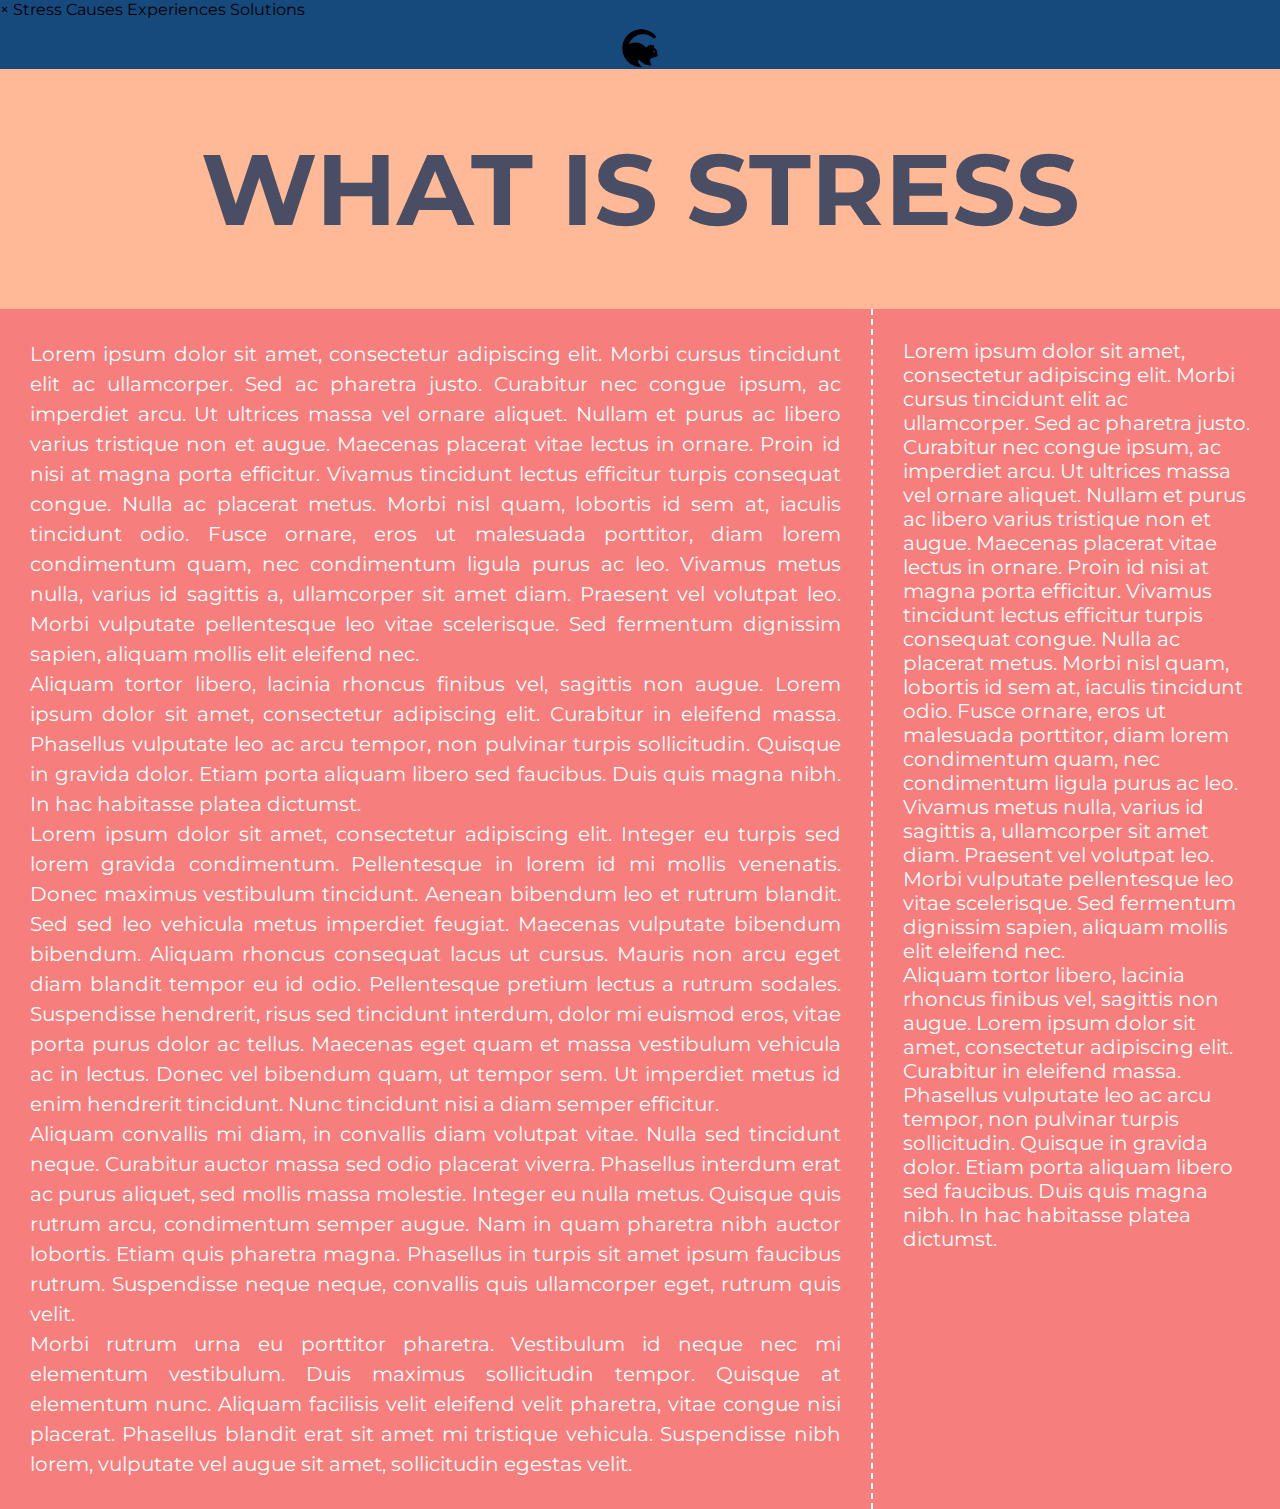
<file: index.html>
<!DOCTYPE html>
<html>
<head>
	<title> My HTML Document </title>
	<meta charset="utf-8" />
	<meta name="description" content="Basic HTML"/>
	<meta name="keyword" content="HTML, CSS" />
	<meta name="author" content="Dylan Dalida" />
	<script type="text/javascript" src="../javascript/sidebar.js"></script>
	<link rel="stylesheet" type="text/css" href="../css/something.css">
	<link href='https://fonts.googleapis.com/css?family=Montserrat' rel='stylesheet'>
</head>
<body>

	<div id="mySidenav" class="sidenav">
		<a href="javascript:void(0)" class="closebtn" onclick="closeNav()">&times;</a>
		<a href="#">Stress</a>
		<a href="#">Causes</a>
		<a href="#">Experiences</a>
		<a href="#">Solutions</a>
	  </div>
	  <span style="font-size:30px;cursor:pointer" onclick="openNav()"><img src="images/cat logo.png" width="60px" height="60px"></span>
	
	<header>
		WHAT IS STRESS
	</header>
	<div class="stuff">
	<content>
	Lorem ipsum dolor sit amet, consectetur adipiscing elit. Morbi cursus tincidunt elit ac ullamcorper. Sed ac pharetra justo. Curabitur nec congue ipsum, ac imperdiet arcu. Ut ultrices massa vel ornare aliquet. Nullam et purus ac libero varius tristique non et augue. Maecenas placerat vitae lectus in ornare. Proin id nisi at magna porta efficitur. Vivamus tincidunt lectus efficitur turpis consequat congue. Nulla ac placerat metus. Morbi nisl quam, lobortis id sem at, iaculis tincidunt odio. Fusce ornare, eros ut malesuada porttitor, diam lorem condimentum quam, nec condimentum ligula purus ac leo. Vivamus metus nulla, varius id sagittis a, ullamcorper sit amet diam. Praesent vel volutpat leo. Morbi vulputate pellentesque leo vitae scelerisque. Sed fermentum dignissim sapien, aliquam mollis elit eleifend nec.
	<br>
	Aliquam tortor libero, lacinia rhoncus finibus vel, sagittis non augue. Lorem ipsum dolor sit amet, consectetur adipiscing elit. Curabitur in eleifend massa. Phasellus vulputate leo ac arcu tempor, non pulvinar turpis sollicitudin. Quisque in gravida dolor. Etiam porta aliquam libero sed faucibus. Duis quis magna nibh. In hac habitasse platea dictumst.
	<br>
	Lorem ipsum dolor sit amet, consectetur adipiscing elit. Integer eu turpis sed lorem gravida condimentum. Pellentesque in lorem id mi mollis venenatis. Donec maximus vestibulum tincidunt. Aenean bibendum leo et rutrum blandit. Sed sed leo vehicula metus imperdiet feugiat. Maecenas vulputate bibendum bibendum. Aliquam rhoncus consequat lacus ut cursus. Mauris non arcu eget diam blandit tempor eu id odio. Pellentesque pretium lectus a rutrum sodales. Suspendisse hendrerit, risus sed tincidunt interdum, dolor mi euismod eros, vitae porta purus dolor ac tellus. Maecenas eget quam et massa vestibulum vehicula ac in lectus. Donec vel bibendum quam, ut tempor sem. Ut imperdiet metus id enim hendrerit tincidunt. Nunc tincidunt nisi a diam semper efficitur.
	<br>
	Aliquam convallis mi diam, in convallis diam volutpat vitae. Nulla sed tincidunt neque. Curabitur auctor massa sed odio placerat viverra. Phasellus interdum erat ac purus aliquet, sed mollis massa molestie. Integer eu nulla metus. Quisque quis rutrum arcu, condimentum semper augue. Nam in quam pharetra nibh auctor lobortis. Etiam quis pharetra magna. Phasellus in turpis sit amet ipsum faucibus rutrum. Suspendisse neque neque, convallis quis ullamcorper eget, rutrum quis velit.
	<br>
	Morbi rutrum urna eu porttitor pharetra. Vestibulum id neque nec mi elementum vestibulum. Duis maximus sollicitudin tempor. Quisque at elementum nunc. Aliquam facilisis velit eleifend velit pharetra, vitae congue nisi placerat. Phasellus blandit erat sit amet mi tristique vehicula. Suspendisse nibh lorem, vulputate vel augue sit amet, sollicitudin egestas velit. 
	</content>
	<aside>
	Lorem ipsum dolor sit amet, consectetur adipiscing elit. Morbi cursus tincidunt elit ac ullamcorper. Sed ac pharetra justo. Curabitur nec congue ipsum, ac imperdiet arcu. Ut ultrices massa vel ornare aliquet. Nullam et purus ac libero varius tristique non et augue. Maecenas placerat vitae lectus in ornare. Proin id nisi at magna porta efficitur. Vivamus tincidunt lectus efficitur turpis consequat congue. Nulla ac placerat metus. Morbi nisl quam, lobortis id sem at, iaculis tincidunt odio. Fusce ornare, eros ut malesuada porttitor, diam lorem condimentum quam, nec condimentum ligula purus ac leo. Vivamus metus nulla, varius id sagittis a, ullamcorper sit amet diam. Praesent vel volutpat leo. Morbi vulputate pellentesque leo vitae scelerisque. Sed fermentum dignissim sapien, aliquam mollis elit eleifend nec.
	<br>
	Aliquam tortor libero, lacinia rhoncus finibus vel, sagittis non augue. Lorem ipsum dolor sit amet, consectetur adipiscing elit. Curabitur in eleifend massa. Phasellus vulputate leo ac arcu tempor, non pulvinar turpis sollicitudin. Quisque in gravida dolor. Etiam porta aliquam libero sed faucibus. Duis quis magna nibh. In hac habitasse platea dictumst.
	</aside>
	</div>
</body>
</html>
</file>
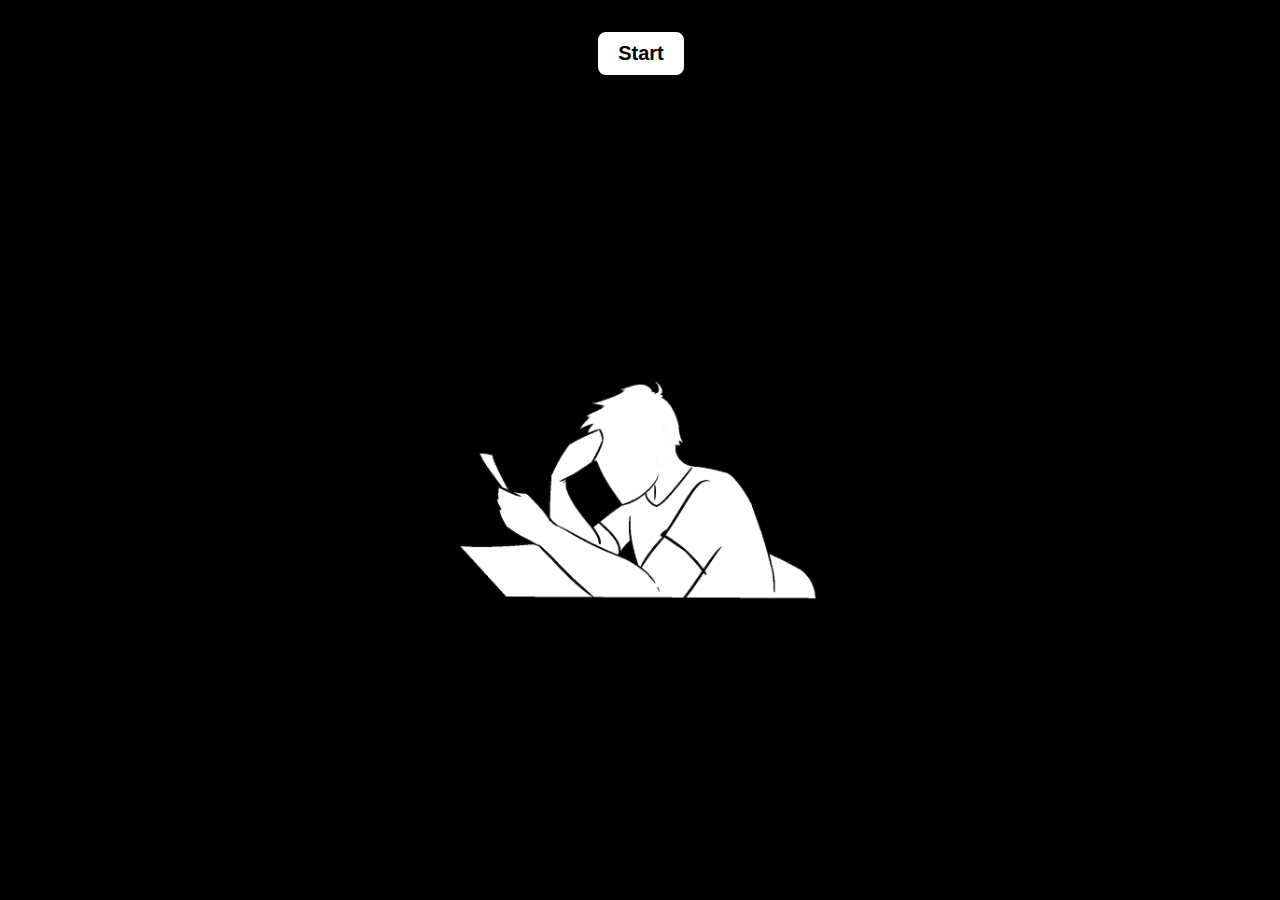
<file: banana.html>
<!DOCTYPE html>
<head>
	<title> Homepage </title>
	<meta charset="utf-8" />
	<meta name="description" content="Basic HTML"/>
	<meta name="keyword" content="HTML, CSS" />
	<meta name="author" content="Racquel Catolico" />
	<script type="text/javascript" src="./javascript/homepage.js"></script>
	<link rel="stylesheet" type="text/css" href="./css/homepage.css">
	<link href='https://fonts.googleapis.com/css?family=Montserrat' rel='stylesheet'>
	<link rel="icon" type="image/png" href="./images/cat logo.png">
</head>

<body>
	<div class="start">
	<button onclick="typeWriter()">Start</button>
	</div>

	
	<p id="start" class="text"></p>
	

		<div class="left">
			<a href="stress.html" class="button" target="_blank">Stress</a>
			<a href="causes.html" class="button" target="_blank">Causes</a>
		</div>
	

		<div class="right">
			<a href="rc.html" class="button" target="_blank">Experience</a>
			<a href="solutions.html" class="button" target="_blank">Solutions</a>
		</div>
		</body>
</file>
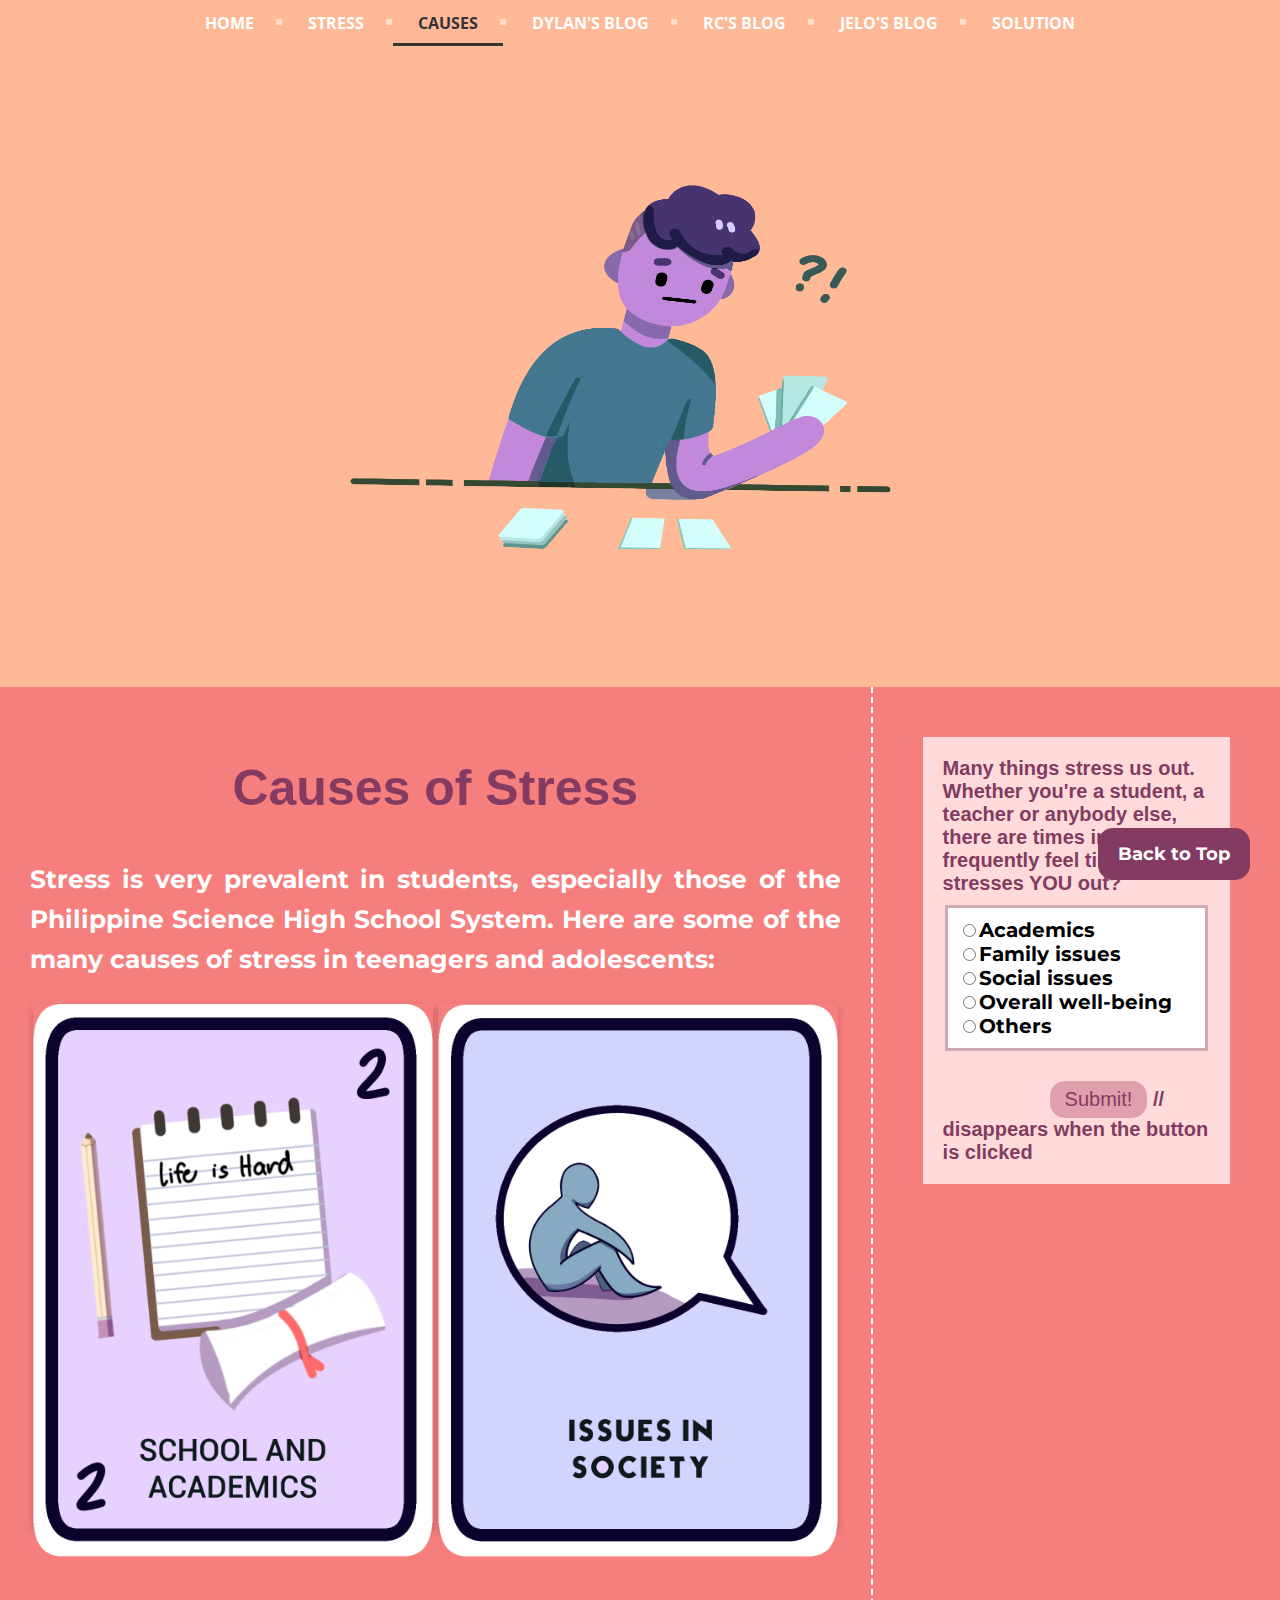
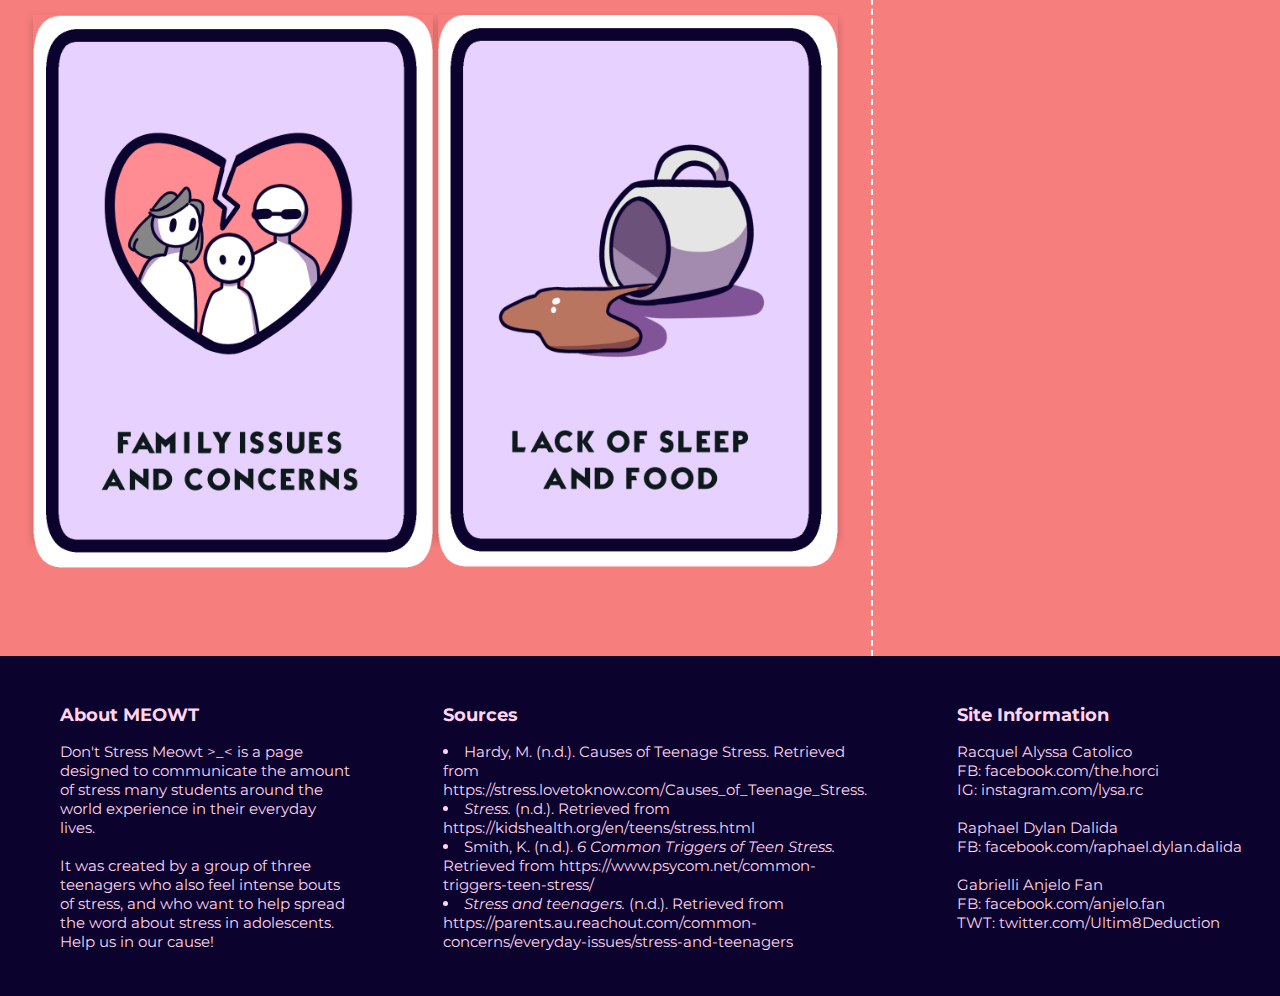
<file: causes.html>
<!DOCTYPE html<html><head>
	<title> Causes of Stress </title>
	<meta charset="utf-8">
	<meta name="description" content="The different causes of stress in school-age teenagers and adolescents throughout the world.">
	<meta name="keyword" content="HTML, CSS, JS, form, poll, stress, causes, academics">
	<meta name="author" content="Dylan Dalida">
	<script type="text/javascript" src="./javascript/sidebar.js"></script>
  	<script type="text/javascript" src="./javascript/papyrus.js"></script>
  	<script type="text/javascript" src="./javascript/sources.js"></script>
	<link rel="stylesheet" type="text/css" href="./css/something.css">
  	<link rel="stylesheet" type="text/css" href="./css/skeleton.css">
	 <link rel="stylesheet" type="text/css" href="./css/causes.css">
	 <link rel="stylesheet" type="text/css" href="./css/htmlform.css">
	 <link rel="stylesheet" type="text/css" href="./css/navbar.css">
	<link href="https://fonts.googleapis.com/css?family=Montserrat" rel="stylesheet">
	<link rel="icon" type="image/png" href="./images/cat logo.png">
	<!-- Global site tag (gtag.js) - Google Analytics -->
	<script async="" src="https://www.googletagmanager.com/gtag/js?id=UA-157732779-2"></script>
	<script>
		window.dataLayer = window.dataLayer || [];
		function gtag(){dataLayer.push(arguments);}
		gtag('js', new Date());
		gtag('config', 'UA-157732779-2');
	</script>
</head>
<body onload="hasVoted();">
	<a href="#header" id="myBtn">Back to Top</a>
	<div id="cssmenu">
		 <div id="header">
		<ul>
			<li><a href="https://chaosbolt9999.github.io/meowt/index.html"><span>Home</span></a></li>
			<li><a href="https://chaosbolt9999.github.io/meowt/stress.html"><span>Stress</span></a></li>
			<li class="active"><a href="https://chaosbolt9999.github.io/meowt/causes.html"><span>Causes</span></a></li>
			<li><a href="https://chaosbolt9999.github.io/meowt/dylan.html"><span>Dylan's Blog</span></a></li>
			<li><a href="https://chaosbolt9999.github.io/meowt/rc.html"><span>RC's Blog</span></a></li>
			<li><a href="https://chaosbolt9999.github.io/meowt/jelo.html"><span>Jelo's Blog</span></a></li>
			<li><a href="https://chaosbolt9999.github.io/meowt/solutions.html"><span>Solution</span></a></li>
		</ul>
											  </div>
	</div>
	<header>
		<img src="./images/causesofstress.png" style="background-size: cover;" width="1000px" height="611px"> 
	</header>
	<div class="stuff">
	<content>
		<h1> Causes of Stress </h1>
		<p class="contentbody">Stress is very prevalent in students, especially those of the Philippine Science High School System. Here are some of the many causes of stress in teenagers and adolescents:</p><div></div><p></p>
  <div class="cards1">
	 
	<div class="stresscard">
		<div class="insidecard">
		  <div class="frontcard">
			<img src="./images/schoolacads.png" alt="SchoolAcads">
		  </div>
		  <div class="backcard">
			Schools want students to be prepared for the future, but sometimes this "becoming prepared" gives students a hard time. Many students pull all-nighters just to finish the heavy load of requirements which frequently is too much to handle. Additionally, many students feel pressured by friends and family to do well in school, which just adds on to the stress they experience in their day-to-day lives.
		  </div>
		</div>
		</div>
	<div class="stresscard">
		<div class="insidecard">
		  <div class="frontcard">
			<img src="./images/issuessociety.png" alt="Issues in Society">
		  </div>
		  <div class="backcard">
			 There are teenagers who feel unloved or alone in their local community, such as their high school, their hometown, or even their family. Adolescence is also the point where many students go to college, which brings them into a brand new pond. Many freshmen might feel isolated or alone in these situations too.
		  </div>
		</div>
	  </div>
	<div class="stresscard">
		<div class="insidecard">
		  <div class="frontcard">
			<img src="./images/familyissues.png" alt="Family Issues and Concerns">
		  </div>
		  <div class="backcard">
			Many teenagers have financial problems which lead them to work part-time for the family. This gives them more things to worry about, and subsequently more stress. Many teenagers also have broken families or have parents that are ongoing separation/divorce. These events may swing their emotions by a huge factor or make them a lot more stressed.
	 	 </div>
		</div>
	  </div>
		
	<div class="stresscard">
		<div class="insidecard">
		  <div class="frontcard">
			<img src="./images/lackofsleep.png" alt="Lack of Sleep and Food">
		  </div>
		  <div class="backcard">
			  It's also common for students to eat way too little or way too much. Eating little/much may affect their body image, which might bring their eating disorders to spiral out of control. Additionally, there are students who sleep a lot less than they should be sleeping (which is about 8 hours a day). Lack of sleep may decrease the body's energy to deal with stressors, making the mind and body a lot more stressed.
	
		 </div>
		</div>
	  </div>
		
	</div>
	</content>
	<aside>
	<form class="form">
	Many things stress us out. Whether you're a student, a teacher or anybody else, there are times in which we frequently feel tired. What stresses YOU out?<br>
	
	<fieldset>
		<label>
			<input type="radio" name="stressor" id="1">Academics
		</label><br>
		<div class="box" id="0"><span id="11"></span>%</div>
		<label>
			<input type="radio" name="stressor" id="2">Family issues
		</label><br>
		<div class="box" id="111"><span id="22"></span>%</div>
		<label>
			<input type="radio" name="stressor" id="3">Social issues
		</label><br>
		<div class="box" id="222"><span id="33"></span>%</div>
		<label>
			<input type="radio" name="stressor" id="4">Overall well-being
		</label><br>
		<div class="box" id="333"><span id="44"></span>%</div>
		<label>
			<input type="radio" name="stressor" id="5">Others
		</label><br>
		<div class="box" id="444"><span id="55"></span>%</div>
	</fieldset>
			<button id="boop" class="submit" onclick="updatePoll()" type="button">Submit!</button> // disappears when the button is clicked
	
	</form>
		<div id="beep" class="message"> // only appears when the submit button is clicked
			Thank you for answering the poll!<br>
			The current winner is <em><span id="winner"></span></em>, based on <span id="total"></span> votes.
		</div>
		<br>
	</aside>
	</div>
	<div class="footer">
		<div class="footer1">
			<span class="drive">&nbsp;</span>
			<h3>About MEOWT</h3>
			<p>Don't Stress Meowt &gt;_&lt; is a page designed to communicate the amount of stress many students around the world experience in their everyday lives. <br><br> It was created by a group of three teenagers who also feel intense bouts of stress, and who want to help spread the word about stress in adolescents. Help us in our cause!</p>
		</div>
		<div class="footer2">
			<h3>Sources</h3>
			<li class="list">Hardy, M. (n.d.). Causes of Teenage Stress. Retrieved from <a href="https://stress.lovetoknow.com/Causes_of_Teenage_Stress">https://stress.lovetoknow.com/Causes_of_Teenage_Stress.</a></li>	
			<li class="list"><i>Stress.</i> (n.d.). Retrieved from <a href="https://kidshealth.org/en/teens/stress.html">https://kidshealth.org/en/teens/stress.html</a></li>
			<li class="list">Smith, K. (n.d.). <i>6 Common Triggers of Teen Stress.</i> Retrieved from <a href="https://www.psycom.net/common-triggers-teen-stress/">https://www.psycom.net/common-triggers-teen-stress/</a></li>	
			<li class="list"><i>Stress and teenagers.</i> (n.d.). Retrieved from <a href="https://parents.au.reachout .com/common-concerns/everyday-issues/stress-and-teenagers">https://parents.au.reachout.com/common-concerns/everyday-issues/stress-and-teenagers</a></li>
	
		</div>
		<div class="footer3">
			<h3>Site Information</h3>
			Racquel Alyssa Catolico<br>
            		FB: <a class="list" href="facebook.com/the.horci">facebook.com/the.horci</a><br>
			IG: <a class="list" href="instagram.com/lysa.rc">instagram.com/lysa.rc</a><br>
			<br>
			Raphael Dylan Dalida<br>
    			FB: <a class="list" href=">facebook.com/raphael.dylan.dalida">facebook.com/raphael.dylan.dalida</a><br>
			<br>
			Gabrielli Anjelo Fan<br>
			FB: <a class="list" href="facebook.com/anjelo.fan">facebook.com/anjelo.fan</a><br>
			TWT: <a class="list" href="twitter.com/Ultim8Deduction">twitter.com/Ultim8Deduction</a><br>
		</div>
	</div>
</body>
</html>
</file>
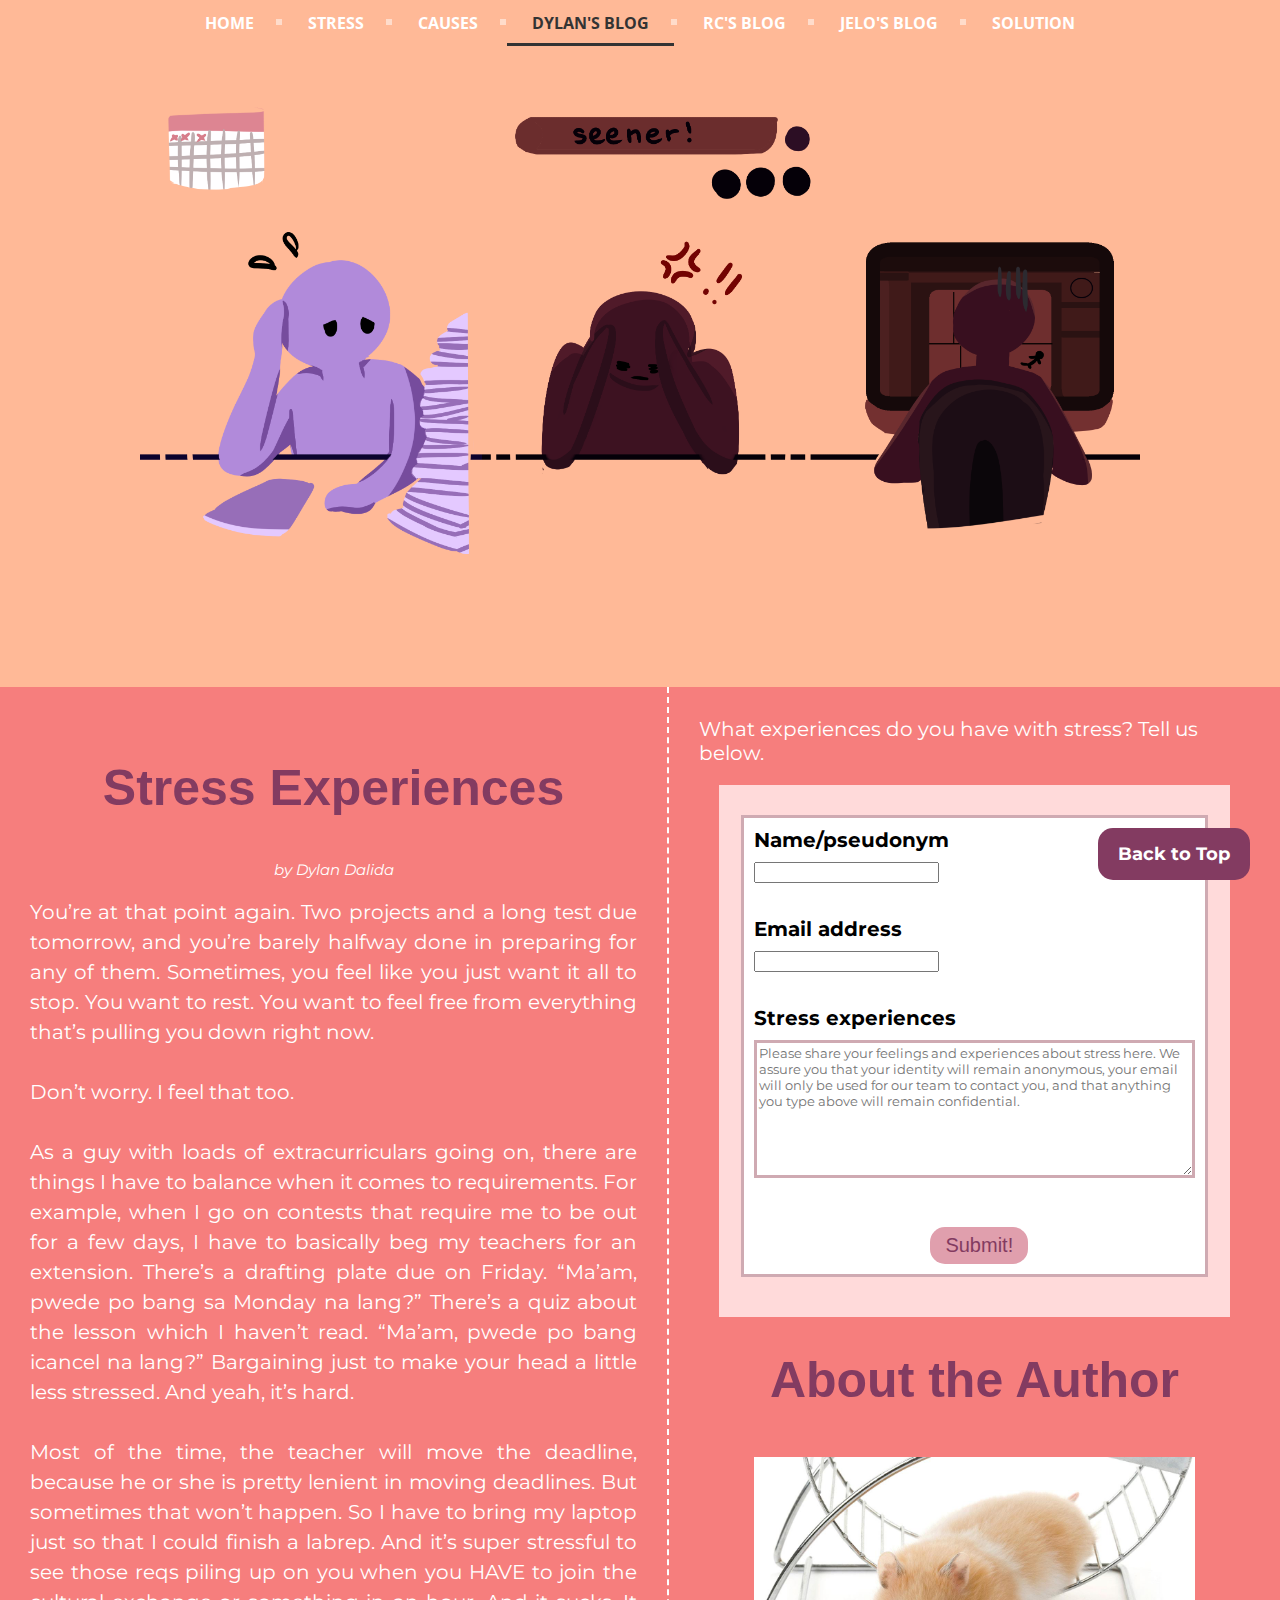
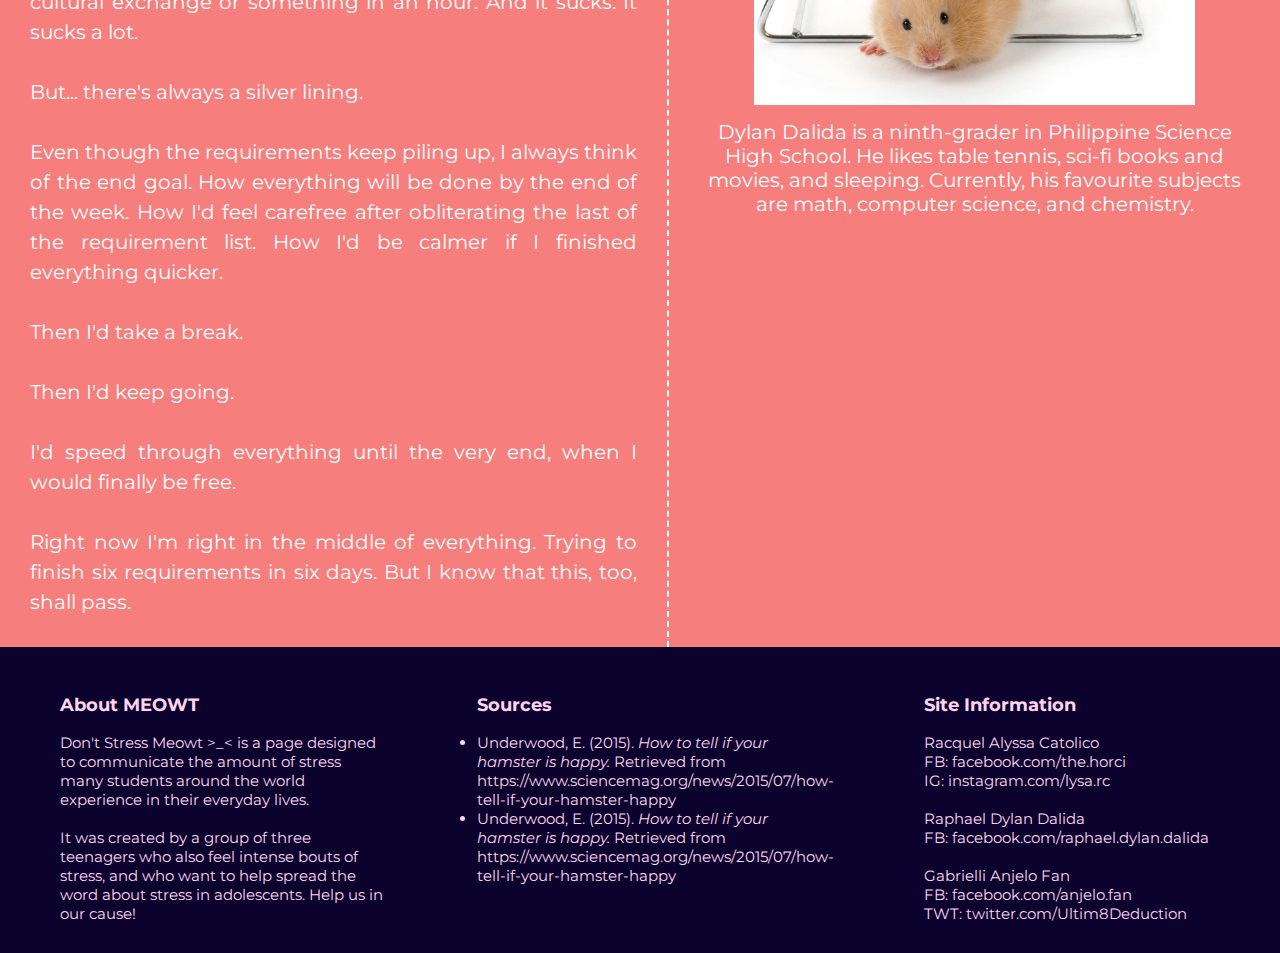
<file: dylan.html>
<!DOCTYPE html>
<html>
<head>
	<title> Dylan's page </title>
	<meta charset="utf-8" />
	<meta name="description" content="Dylan's experiences with stress"/>
	<meta name="keyword" content="HTML, CSS, JS, form, stress" />
	<meta name="author" content="Dylan Dalida" />
	<script type="text/javascript" src="./javascript/sans.js"></script>
	<script type="text/javascript" src="./javascript/sidebar.js"></script>
	<script type="text/javascript" src="./javascript/sources.js"></script>
	<link rel="stylesheet" type="text/css" href="./css/something.css">
  	<link rel="stylesheet" type="text/css" href="./css/skeleton.css">
	<link rel="stylesheet" type="text/css" href="./css/htmlform.css">
	 <link rel="stylesheet" type="text/css" href="./css/navbar.css">
	<link href='https://fonts.googleapis.com/css?family=Montserrat' rel='stylesheet'>
	<link rel="icon" type="image/png" href="./images/cat logo.png">
	<script async src="https://www.googletagmanager.com/gtag/js?id=UA-157732779-2"></script>
	<script>
		window.dataLayer = window.dataLayer || [];
		function gtag(){dataLayer.push(arguments);}
		gtag('js', new Date());
		gtag('config', 'UA-157732779-2');
	</script>
</head>
<body>
	<a href="#header" id="myBtn">Back to Top</a>
	<div id="cssmenu">
		<div id="header">
		<ul>
			<li><a href="https://chaosbolt9999.github.io/meowt/index.html"><span>Home</span></a></li>
			<li><a href="https://chaosbolt9999.github.io/meowt/stress.html"><span>Stress</span></a></li>
			<li><a href="https://chaosbolt9999.github.io/meowt/causes.html"><span>Causes</span></a></li>
			<li class="active"><a href="https://chaosbolt9999.github.io/meowt/dylan.html"><span>Dylan's Blog</span></a></li>
			<li><a href="https://chaosbolt9999.github.io/meowt/rc.html"><span>RC's Blog</span></a></li>
			<li><a href="https://chaosbolt9999.github.io/meowt/jelo.html"><span>Jelo's Blog</span></a></li>
			<li><a href="https://chaosbolt9999.github.io/meowt/solutions.html"><span>Solution</span></a></li>
		</ul>
		</div>
	</div>
	<header>
		<img src="./images/dylan.png" style="background-size: cover;" height="611px" width="1000px"> 
	</header>
	<div class="stuff">
	<content>
		<h1> Stress Experiences </h1>
		<p class="blogsubtitle"> by Dylan Dalida </p>
		You’re at that point again. Two projects and a long test due tomorrow, and you’re barely halfway done in preparing for any of them. Sometimes, you feel like you just want it all to stop. You want to rest. You want to feel free from everything that’s pulling you down right now.
		<br><br>
		Don’t worry. I feel that too.
		<br><br>
		As a guy with loads of extracurriculars going on, there are things I have to balance when it comes to requirements. For example, when I go on contests that require me to be out for a few days, I have to basically beg my teachers for an extension. There’s a drafting plate due on Friday. “Ma’am, pwede po bang sa Monday na lang?” There’s a quiz about the lesson which I haven’t read. “Ma’am, pwede po bang icancel na lang?” Bargaining just to make your head a little less stressed. And yeah, it’s hard.
		<br><br>
		Most of the time, the teacher will move the deadline, because he or she is pretty lenient in moving deadlines. But sometimes that won’t happen. So I have to bring my laptop just so that I could finish a labrep. And it’s super stressful to see those reqs piling up on you when you HAVE to join the cultural exchange or something in an hour. And it sucks. It sucks a lot.
		<br><br>
		But... there's always a silver lining.
		<br><br>
		Even though the requirements keep piling up, I always think of the end goal. How everything will be done by the end of the week. How I'd feel carefree after obliterating the last of the requirement list. How I'd be calmer if I finished everything quicker.
  		<br><br>
  		Then I'd take a break.
  		<br><br>
  		Then I'd keep going.
 		<br><br>
  		I'd speed through everything until the very end, when I would finally be free.
  		<br><br>
  		Right now I'm right in the middle of everything. Trying to finish six requirements in six days. But I know that this, too, shall pass.
	</content>
	<aside>
	What experiences do you have with stress? Tell us below.
	<form class="form">
		<fieldset id="bye">
			Name/pseudonym<br>
			<input type="text" id="name" required><br><br>
			Email address<br>
			<input type="email" id="email" required><br><br>
			Stress experiences<br>
			<textarea rows="8" cols="50" id="exp" placeholder="Please share your feelings and experiences about stress here. We assure you that your identity will remain anonymous, your email will only be used for our team to contact you, and that anything you type above will remain confidential."></textarea><br><br>
			<button id="boop" type="button" class=" submit" onclick="contactUs()">Submit!</button>
		</fieldset>
	</form>
	<div id="beep" class="message">
		<br>Thank you for sharing your thoughts!<br>
	</div>
	<center>
		<h1>About the Author</h1>
		<img src="./images/sn-hamster.jpg" alt="hamster"  id="2"/>
		Dylan Dalida is a ninth-grader in Philippine Science High School. He likes table tennis, sci-fi books and movies, and sleeping. Currently, his favourite subjects are math, computer science, and chemistry.
		<br>
	
	</center>
	</aside>
	</div>
	<div class="footer">
		<div class="footer1">
			<span class="drive">&nbsp;</span>
			<h3>About MEOWT</h3>
			Don't Stress Meowt >_< is a page designed to communicate the amount of stress many students around the world experience in their everyday lives. <br><br> It was created by a group of three teenagers who also feel intense bouts of stress, and who want to help spread the word about stress in adolescents. Help us in our cause!
		</div>
		<div class="footer2">
			<h3>Sources</h3>
			<li class="list">Underwood, E. (2015). <i>How to tell if your hamster is happy.</i> Retrieved from <a href="https://www.sciencemag.org/news/2015/07/how-tell-if-your-hamster-happy">https://www.sciencemag.org/news/2015/07/how-tell-if-your-hamster-happy</a></li>
			<li class="list">Underwood, E. (2015). <i>How to tell if your hamster is happy.</i> Retrieved from <a href="https://www.sciencemag.org/news/2015/07/how-tell-if-your-hamster-happy">https://www.sciencemag.org/news/2015/07/how-tell-if-your-hamster-happy</a></li>
		</div>
		<div class="footer3">
			<h3>Site Information</h3>
			Racquel Alyssa Catolico<br>
            		FB: <a class="list" href="facebook.com/the.horci">facebook.com/the.horci</a><br>
			IG: <a class="list" href="instagram.com/lysa.rc">instagram.com/lysa.rc</a><br>
			<br>
			Raphael Dylan Dalida<br>
    			FB: <a class="list" href=">facebook.com/raphael.dylan.dalida">facebook.com/raphael.dylan.dalida</a><br>
			<br>
			Gabrielli Anjelo Fan<br>
			FB: <a class="list" href="facebook.com/anjelo.fan">facebook.com/anjelo.fan</a><br>
			TWT: <a class="list" href="twitter.com/Ultim8Deduction">twitter.com/Ultim8Deduction</a><br>
		</div>
	</div>

</body>
</html>
</file>
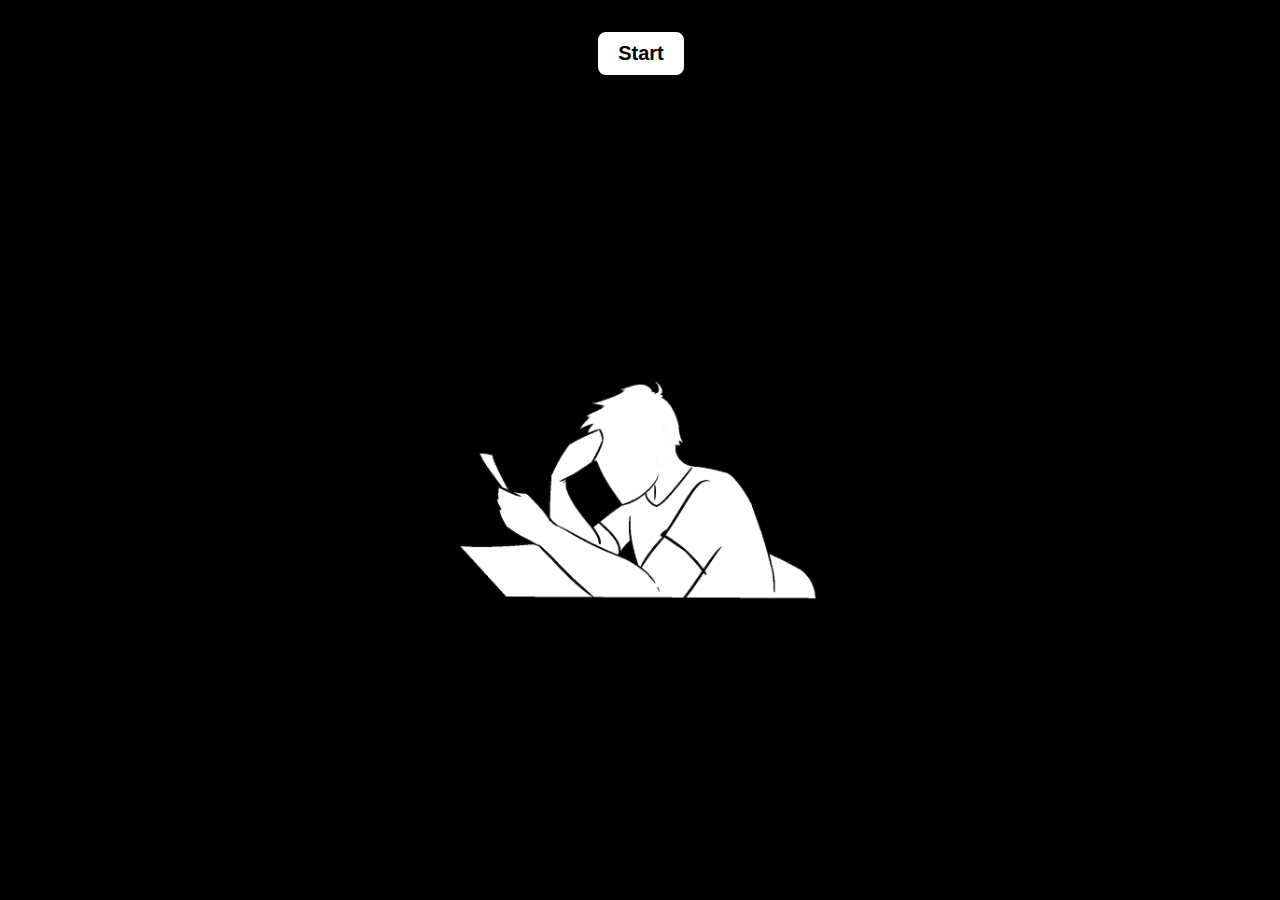
<file: homepage.html>
<!DOCTYPE html>
<head>
	<title> Homepage </title>
	<meta charset="utf-8" />
	<meta name="description" content="Don't Stress Meowt Homepage"/>
	<meta name="keyword" content="HTML, CSS, JS, stress, meowt, meow, cat, cute" />
	<meta name="author" content="Racquel Catolico" />
	<script type="text/javascript" src="./javascript/homepage.js"></script>
	<link rel="stylesheet" type="text/css" href="./css/homepage.css">
	<link href='https://fonts.googleapis.com/css?family=Montserrat' rel='stylesheet'>
	<link rel="icon" type="image/png" href="./images/cat logo.png">
	<script async src="https://www.googletagmanager.com/gtag/js?id=UA-157732779-2"></script>
	<script>
		window.dataLayer = window.dataLayer || [];
		function gtag(){dataLayer.push(arguments);}
		gtag('js', new Date());
		gtag('config', 'UA-157732779-2');
	</script>
</head>
<body>
	<div class="start">
	<button onclick="typeWriter()">Start</button>
	</div>
	<p id="start" class="text"></p>
	<div class="left">
		<a href="stress.html" class="button" target="_blank">Stress</a>
		<a href="causes.html" class="button" target="_blank">Causes</a>
		<a href="solutions.html" class="button" target="_blank">Solutions</a>
	</div>
	<div class="right">
		<a href="dylan.html" class="button" target="_blank">Dylan's blog</a>
		<a href="jelo.html" class="button" target="_blank">Jelo's blog</a>       
		<a href="rc.html" class="button" target="_blank">RC's blog</a>
	</div>
</body>
</file>
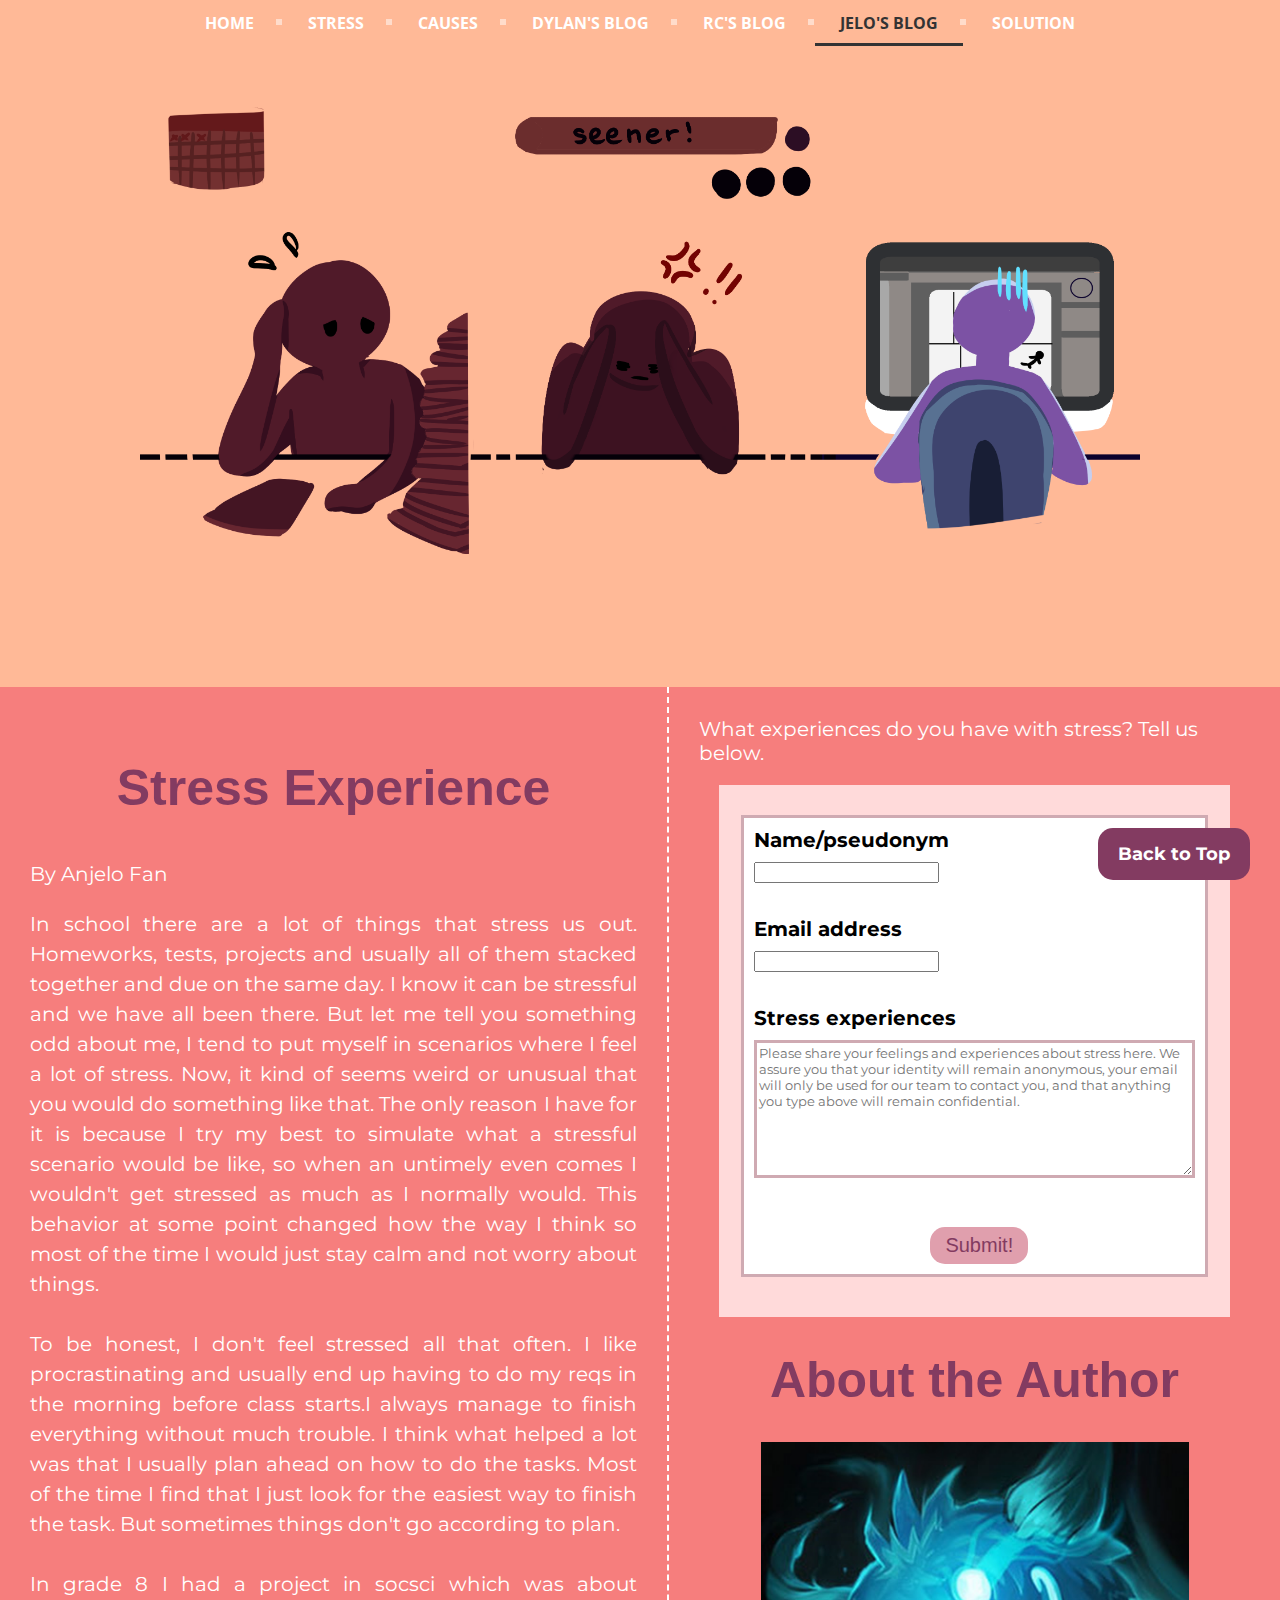
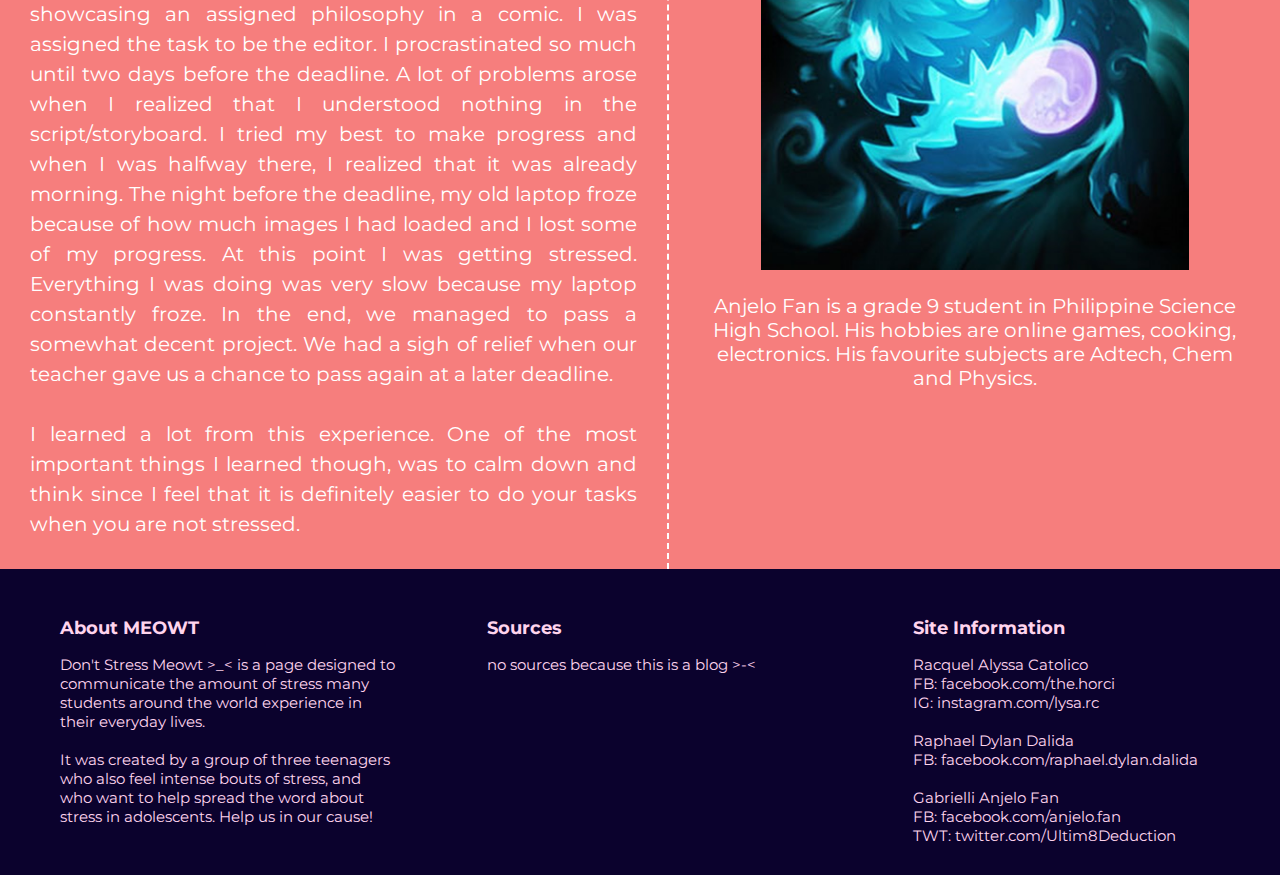
<file: jelo.html>
<!DOCTYPE html>
<html>
<head>
	<title> Jelo's page </title>
	<meta charset="utf-8" />
	<meta name="description" content="Jelo's experiences with stress"/>
	<meta name="keyword" content="HTML, CSS, JS, form, stress" />
	<meta name="author" content="Jelo Fan" />
	<script type="text/javascript" src="./javascript/sans.js"></script>
	<script type="text/javascript" src="./javascript/sidebar.js"></script>
	<link rel="stylesheet" type="text/css" href="./css/something.css">
  	<link rel="stylesheet" type="text/css" href="./css/skeleton.css">
	<link rel="stylesheet" type="text/css" href="./css/htmlform.css">
	<link rel="stylesheet" type="text/css" href="./css/navbar.css">
	<link href='https://fonts.googleapis.com/css?family=Montserrat' rel='stylesheet'>
	<link rel="icon" type="image/png" href="./images/cat logo.png">
	<script async src="https://www.googletagmanager.com/gtag/js?id=UA-157732779-2"></script>
	<script>
		window.dataLayer = window.dataLayer || [];
		function gtag(){dataLayer.push(arguments);}
		gtag('js', new Date());
		gtag('config', 'UA-157732779-2');
	</script>
</head>
<body>
	<a href="#header" id="myBtn">Back to Top</a>
	<div id="cssmenu">
		<div id = "header">
		<ul>
			<li><a href="https://chaosbolt9999.github.io/meowt/index.html"><span>Home</span></a></li>
			<li><a href="https://chaosbolt9999.github.io/meowt/stress.html"><span>Stress</span></a></li>
			<li><a href="https://chaosbolt9999.github.io/meowt/causes.html"><span>Causes</span></a></li>
			<li><a href="https://chaosbolt9999.github.io/meowt/dylan.html"><span>Dylan's Blog</span></a></li>
			<li><a href="https://chaosbolt9999.github.io/meowt/rc.html"><span>RC's Blog</span></a></li>
			<li class="active"><a href="https://chaosbolt9999.github.io/meowt/jelo.html"><span>Jelo's Blog</span></a></li>
			<li><a href="https://chaosbolt9999.github.io/meowt/solutions.html"><span>Solution</span></a></li>
		</ul>
		</div>
	</div>
	<header>
		<img src="./images/jelo.png" style="background-size: cover;" height="611px" width="1000px">
	</header>
	<div class="stuff">
	<content>
		<h1> Stress Experience </h1>
		<p> By Anjelo Fan </p>
	In school there are a lot of things that stress us out. Homeworks, tests, projects and usually all of them stacked together and due on the same day. I know it can be stressful and we have all been there. But let me tell you something odd about me, I tend to put myself in scenarios where I feel a lot of stress. Now, it kind of seems weird or unusual that you would do something like that. The only reason I have for it is because I try my best to simulate what a stressful scenario would be like, so when an untimely even comes I wouldn't get stressed as much as I normally would. This behavior at some point changed how the way I think so most of the time I would just stay calm and not worry about things.
	<br>
	<br>
	To be honest, I don't feel stressed all that often. I like procrastinating and usually end up having to do my reqs in the morning before class starts.I always manage to finish everything without much trouble. I think what helped a lot was that I usually plan ahead on how to do the tasks. Most of the time I find that I just look for the easiest way to finish the task. But sometimes things don't go according to plan. 
        <br>
	<br>
        In grade 8 I had a project in socsci which was about showcasing an assigned philosophy in a comic. I was assigned the task to be the editor. I procrastinated so much until two days before the deadline. A lot of problems arose when I realized that I understood nothing in the script/storyboard. I tried my best to make progress and when I was halfway there, I realized that it was already morning. The night before the deadline, my old laptop froze because of how much images I had loaded and I lost some of my progress. At this point I was getting stressed. Everything I was doing was very slow because my laptop constantly froze. In the end, we managed to pass a somewhat decent project. We had a sigh of relief when our teacher gave us a chance to pass again at a later deadline.
        <br>
	<br>
        I learned a lot from this experience. One of the most important things I learned though, was to calm down and think since I feel that it is definitely easier to do your tasks when you are not stressed. 
	</content>
	<aside>
	What experiences do you have with stress? Tell us below.
	<form class="form">
		<fieldset id="bye">
			Name/pseudonym<br>
			<input type="text" id="name" required><br><br>
			Email address<br>
			<input type="email" id="email" required><br><br>
			Stress experiences<br>
			<textarea rows="8" cols="50" id="exp" placeholder="Please share your feelings and experiences about stress here. We assure you that your identity will remain anonymous, your email will only be used for our team to contact you, and that anything you type above will remain confidential."></textarea><br><br>
			<button id="boop" type="button" onclick="contactUs()" class="submit" >Submit!</button>
		</fieldset>
	</form>
	<div id="beep" class="message">
		<br>Thank you for sharing your thoughts!<br>
	</div>
	<center>
	<h1>About the Author</h1>
	<img src="images/poro.jpg" alt="poro" height="428px" wiidth="428px" class="author"></img>
	<br>
	Anjelo Fan 
is	a grade 9 student in Philippine Science High School.
	His hobbies are online games, cooking, electronics. His favourite subjects are Adtech, Chem and Physics.
	</center>
	</aside>
	</div>
	<div class="footer">
		<div class="footer1">
			<span class="drive">&nbsp;</span>
			<h3>About MEOWT</h3>
			Don't Stress Meowt >_< is a page designed to communicate the amount of stress many students around the world experience in their everyday lives. <br><br> It was created by a group of three teenagers who also feel intense bouts of stress, and who want to help spread the word about stress in adolescents. Help us in our cause!
		</div>
		<div class="footer2">
			<h3>Sources</h3>
			no sources because this is a blog >-<
		</div>
		<div class="footer3">
			<h3>Site Information</h3>
			Racquel Alyssa Catolico<br>
            		FB: <a class="list" href="facebook.com/the.horci">facebook.com/the.horci</a><br>
			IG: <a class="list" href="instagram.com/lysa.rc">instagram.com/lysa.rc</a><br>
			<br>
			Raphael Dylan Dalida<br>
    			FB: <a class="list" href=">facebook.com/raphael.dylan.dalida">facebook.com/raphael.dylan.dalida</a><br>
			<br>
			Gabrielli Anjelo Fan<br>
			FB: <a class="list" href="facebook.com/anjelo.fan">facebook.com/anjelo.fan</a><br>
			TWT: <a class="list" href="twitter.com/Ultim8Deduction">twitter.com/Ultim8Deduction</a><br>
		</div>
	</div>
</body>
</html>
</file>
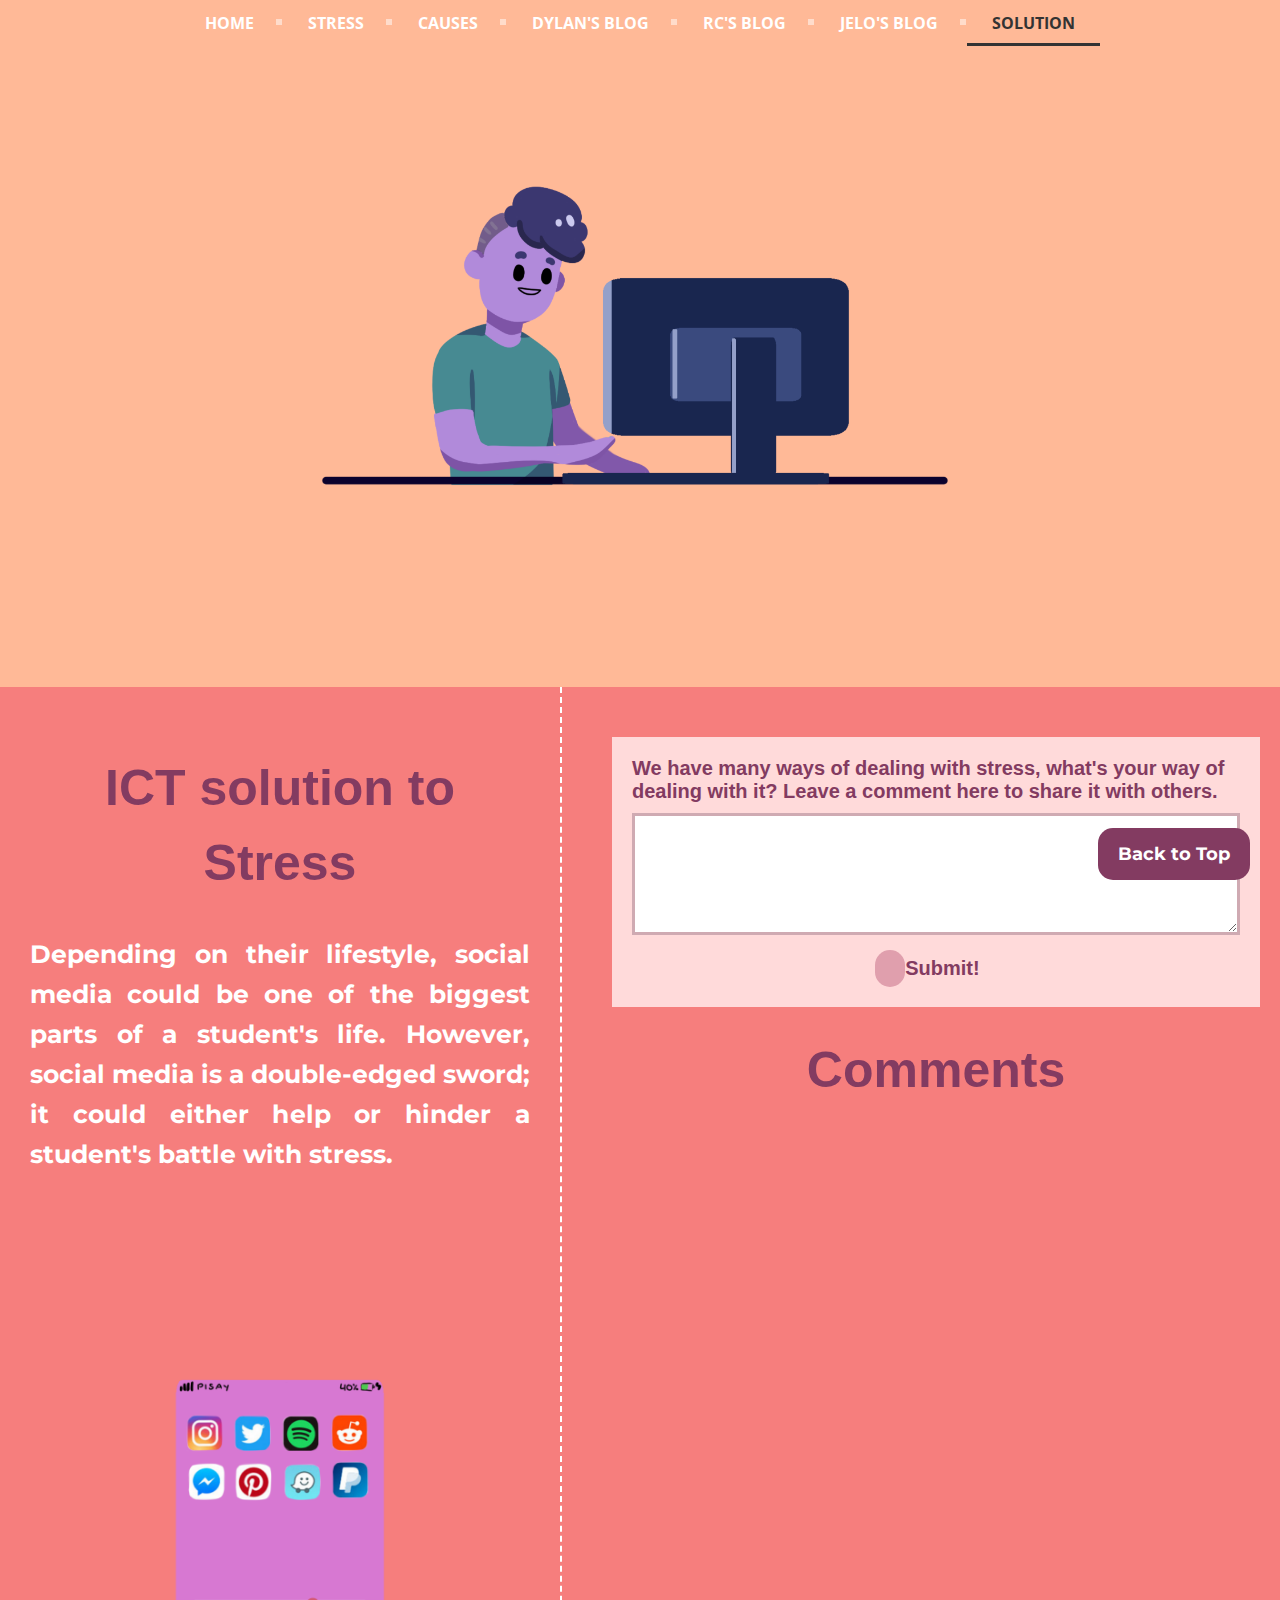
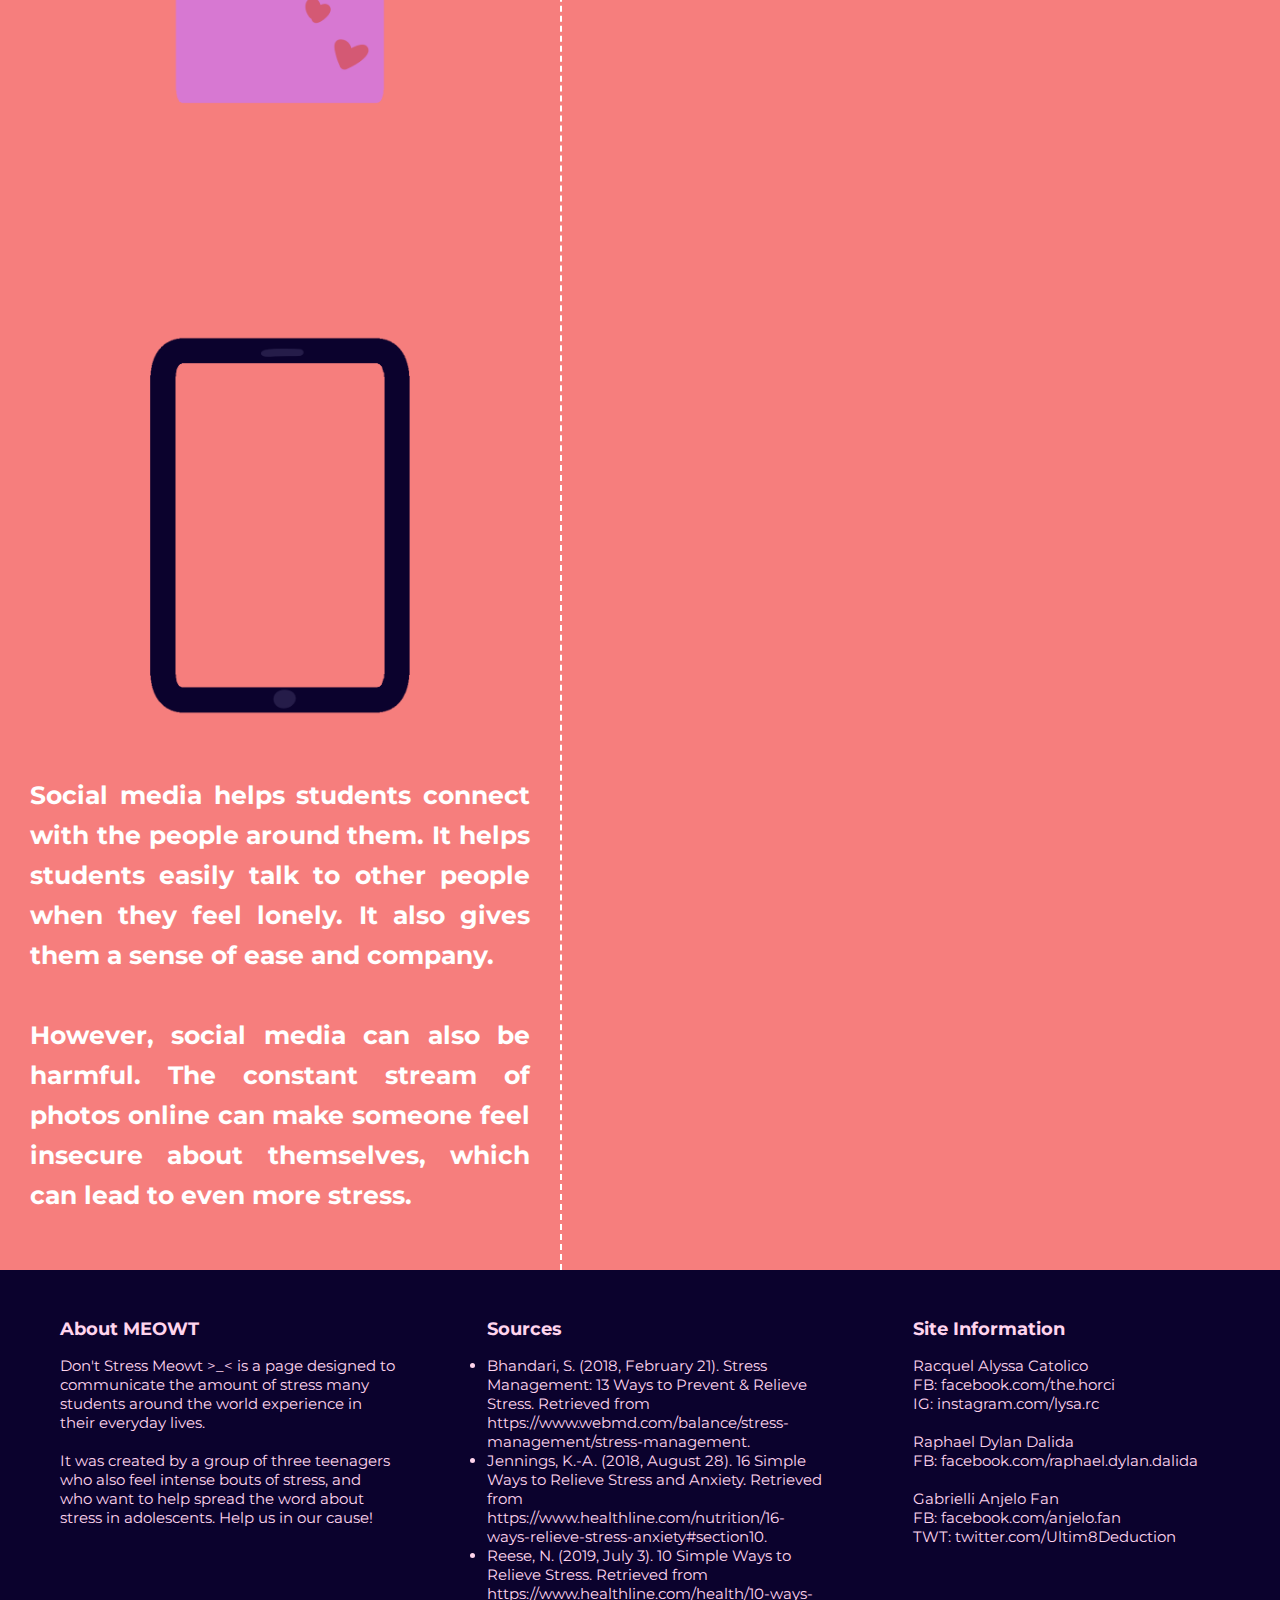
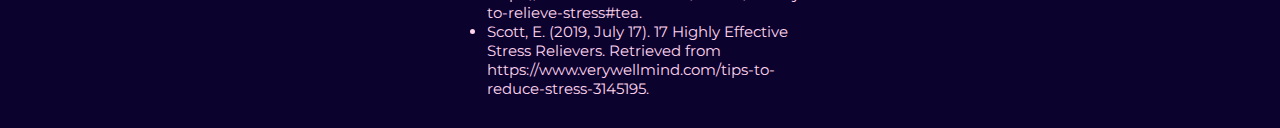
<file: solutions.html>
<!DOCTYPE html>
<html>
<head>
	<title> Solutions to stress </title>
	<meta charset="utf-8" />
	<meta name="description" content="ways to reduce stress"/>
	<meta name="keyword" content="HTML, CSS, javascript, stress, solutions" />
	<meta name="author" content="Anjelo Fan" />
	<script type="text/javascript" src="./javascript/sidebar.js"></script>
	<script type="text/javascript" src="./javascript/sources.js"></script>
	<script type="text/javascript" src="./javascript/phone.js"></script>
	<link rel="stylesheet" type="text/css" href="./css/something.css">
	<link rel="stylesheet" type="text/css" href="./css/htmlform.css">
	<link rel="stylesheet" type="text/css" href="./css/solutionphone.css">
	<link rel="stylesheet" type="text/css" href="./css/navbar.css">
	<link href='https://fonts.googleapis.com/css?family=Montserrat' rel='stylesheet'>
	<link rel="icon" type="image/png" href="./images/cat logo.png">
	<script async src="https://www.googletagmanager.com/gtag/js?id=UA-157732779-2"></script>
	<script>
		window.dataLayer = window.dataLayer || [];
		function gtag(){dataLayer.push(arguments);}
		gtag('js', new Date());
		gtag('config', 'UA-157732779-2');
	</script>
</head>
<body onmouseover="phone()">
	<a href="#header" id="myBtn">Back to Top</a>
	<div id="cssmenu">
		<div id="header">
		<ul>
			<li><a href="https://chaosbolt9999.github.io/meowt/index.html"><span>Home</span></a></li>
			<li><a href="https://chaosbolt9999.github.io/meowt/stress.html"><span>Stress</span></a></li>
			<li><a href="https://chaosbolt9999.github.io/meowt/causes.html"><span>Causes</span></a></li>
			<li><a href="https://chaosbolt9999.github.io/meowt/dylan.html"><span>Dylan's Blog</span></a></li>
			<li><a href="https://chaosbolt9999.github.io/meowt/rc.html"><span>RC's Blog</span></a></li>
			<li><a href="https://chaosbolt9999.github.io/meowt/jelo.html"><span>Jelo's Blog</span></a></li>
			<li class="active"><a href="https://chaosbolt9999.github.io/meowt/solutions.html"><span>Solution</span></a></li>
		</ul>
		</div>
	</div>
	<header>
		<img src="./images/solutions.png" height="611px" width="1000px">
	</header>
	<div class="stuff">
	<content>
		<h1> ICT solution to Stress </h1>
		
		<p class="contentbody">Depending on their lifestyle, social media could be one of the biggest parts of a student's life. However, social media is a double-edged sword; it could either help or hinder a student's battle with stress.</p>
		<br><br>
			<div class="container">
         			<div class="hide"></div>    
  				<div class="imageOne image"><img src="./images/phone/phoneon.png" width="500px" height="500px"></div>
				<div class="phoneborder"><img src="./images/phone/phoneagain.png" width="500px" height="500px"></div>
				<div class="imageTwo image" id="one"><img src="./images/phone/stressnotif.png" width="500px" height="500px"></div>
    				<div class="imageThree image" id="two" ><img src="./images/phone/motivation.png" width="500px" height="500px"></div>
  				<div class="imageFour image" id="three"><img src="./images/phone/meowt.png" width="500px" height="500px"></div>
			</div>
		<p class="contentbody">Social media helps students connect with the people around them. It helps students easily talk to other people when they feel lonely. It also gives them a sense of ease and company.
		<br><br>
		However, social media can also be harmful. The constant stream of photos online can make someone feel insecure about themselves, which can lead to even more stress.
		</p>
		</content>
	<aside>
		<div class="form">
			We have many ways of dealing with stress, what's your way of dealing with it? Leave a comment here to share it with others.
			<form onsubmit="alert('Thank you for sharing your thoughts! :D')">
				<textarea id="noocomment" rows="7" cols="70" id="comment"></textarea>
				<input type="button" class="submit" onclick = "newComment()">Submit!</input>
			</form>
		</div>
		<div id="comments">
			<h1>Comments</h1>
			<br>
		</div>
	</aside>
	</div>
	<div class="footer">
		<div class="footer1">
			<span class="drive">&nbsp;</span>
			<h3>About MEOWT</h3>
			Don't Stress Meowt >_< is a page designed to communicate the amount of stress many students around the world experience in their everyday lives. <br><br> It was created by a group of three teenagers who also feel intense bouts of stress, and who want to help spread the word about stress in adolescents. Help us in our cause!
		</div>
		<div class="footer2">
			<h3>Sources</h3>
			<li class="list">Bhandari, S. (2018, February 21). Stress Management: 13 Ways to Prevent & Relieve Stress. Retrieved from <a href="https://www.webmd.com/balance/stress-management/stress-management">https://www.webmd.com/balance/stress-management/stress-management</a>.</li>
			<li class="list">Jennings, K.-A. (2018, August 28). 16 Simple Ways to Relieve Stress and Anxiety. Retrieved from <a href="https://www.healthline.com/nutrition/16-ways-relieve-stress-anxiety#section10">https://www.healthline.com/nutrition/16-ways-relieve-stress-anxiety#section10</a>.</li>
			<li class="list">Reese, N. (2019, July 3). 10 Simple Ways to Relieve Stress. Retrieved from <a href="https://www.healthline.com/health/10-ways-to-relieve-stress#tea">https://www.healthline.com/health/10-ways-to-relieve-stress#tea</a>.</li>
			<li class="list">Scott, E. (2019, July 17). 17 Highly Effective Stress Relievers. Retrieved from <a href="https://www.verywellmind.com/tips-to-reduce-stress-3145195">https://www.verywellmind.com/tips-to-reduce-stress-3145195</a>.</li>
	
		</div>
		<div class="footer3">
			<h3>Site Information</h3>
			Racquel Alyssa Catolico<br>
            		FB: <a class="list" href="facebook.com/the.horci">facebook.com/the.horci</a><br>
			IG: <a class="list" href="instagram.com/lysa.rc">instagram.com/lysa.rc</a><br>
			<br>
			Raphael Dylan Dalida<br>
    			FB: <a class="list" href=">facebook.com/raphael.dylan.dalida">facebook.com/raphael.dylan.dalida</a><br>
			<br>
			Gabrielli Anjelo Fan<br>
			FB: <a class="list" href="facebook.com/anjelo.fan">facebook.com/anjelo.fan</a><br>
			TWT: <a class="list" href="twitter.com/Ultim8Deduction">twitter.com/Ultim8Deduction</a><br>
		</div>
	</div>
</body>
</html>
</file>
<file: css/something.css>
body {
	box-sizing: border-box;
	overflow: visible;
	font-family: Montserrat;
	margin: 0;
	background-color: #16497C;
	 cursor: url("catcursor.png"), auto;
	
}

img {
	display: block;
	margin-left: auto;
	margin-right: auto;
	max-width: 100%;
}

.ppl {
	position: relative;
	top: 16px;
	font-size: inherit;
	padding: inherit;
	padding-bottom: 20px;
	width: 100%;
	text-align: center;
	background-color: #abffb7;
	opacity: 0;
	display: none;
	-webkit-transition: opacity 0.4s ease-in;
       -moz-transition: opacity 0.4s ease-in;
        -ms-transition: opacity 0.4s ease-in;
         -o-transition: opacity 0.4s ease-in;
            transition: opacity 0.4s ease-in;
	-webkit-transition: background-color 0.4s;
       -moz-transition: background-color 0.4s;
        -ms-transition: background-color 0.4s;
         -o-transition: background-color 0.4s;
            transition: background-color 0.4s;
}

.ppl:hover {
	background-color: #bcffc8;
}
.navbar {
	list-style-type: none;
	display: flex;
	justify-content:center;
	align-items:center;
	flex-direction:row;
	height:57px;
	margin-top:0;
	margin-bottom:0;
}
.navbar > li{
	margin-right:3%;
}
.navbar > li > a{
	vertical-align:center;	
}
#experiences{
	height:57px;
	width:100%;
	
	display: hidden;
  	flex-direction: column;
	align-items:center;
	overflow:hidden;
}
#experiences a{
	text-align:center;
	vertical-align:center;
}
header {
	height: auto;
	background-color: #FFB997;
	color: #4A4E65;
	text-align: center;
	font-size: 100px;
	font-family: Montserrat;
	line-height: 200px;
	font-weight: bold;
	padding: 20px;
	margin-top: -10px;
	text-transform: uppercase;
}

h1 {
	color: #833B61;
	text-align: center;
	font-weight: bold;
	font-size: 50px;
	font-family: "Franklin Gothic Medium", "Franklin Gothic", "ITC Franklin Gothic", Arial, sans-serif;

}

.contentintro {
	font-size: 30px;
	font-weight: bold;
	color: white;
	line-height: 200%;
}

.contentbody {
	font-size: 25px;
	font-weight: bold;
	color: white;
	line-height: 1.6;
}

.stuff {
	width: 100%;
	display: flex;
	height: auto;
}

aside {
	color: white;
	padding: 30px;
	float: right;
	font-size: 20px;
	flex: 3;
	background-color: #F67E7D;
}

content {
	border-right: 2px dashed white;
	color: white;
	background-color: #F67E7D;
	padding: 30px;
	float: left;
	font-size: 20px;
	flex: 7;
	line-height: 1.5;
	text-align: justify;
}

img[alt="hamster"] {
	padding-top: 15px;
	padding-bottom: 15px;
	padding-left: 10%;
	padding-right: 10%;
	width: 80%;
	height: auto;
}

img[alt="stressedout"], img[alt="teenstress"] {
	padding-top: 15px;
	padding-bottom: 15px;
	padding-left: 20%;
	padding-right: 20%;
	width: 60%;
	height: auto;
}

/*for back to top and back to menu button*/
.container {
	float: right;
	height: auto;
	width: auto;
}

#myBtn {
    position: fixed;
    bottom: 20px;
    right: 30px;
    z-index: 99;
    font-size: 18px;
    border: none;
    outline: none;
    background-color:#833B61;
    color: white;
    font-weight: bold;
    padding: 15px 20px;
    border-radius: 15px;
  }
  
  #myBtn:hover {
    background-color: #333;
    cursor: pointer;
  }

html {
      scroll-behavior: smooth;
  }

  #header {
      width: 100%;
  }
 
 .blogsubtitle {
	 text-align: center;
	 font-style: italic;
	 font-size: 15px;
	 
}
	 
	 
  .articlelist {
	list-style-type: square;
  }

  .list {
	  font-size: 15px;
	  color:  #FFD4ED;
  }

  .list:hover {
	  color: #3962b3;
  }
fieldset {
	color: black;
	background-color: #222222;
	border: solid;
	border-color: #999999;
	outline: none;
}

.meowt, .meowt2 {
	height: auto; 
	width:100%; 
	top: 0; 
	background-color: #FFB997; 
	position: sticky; 
	text-align: center;
	z-index: 1337;
}

img[src="./images/cat logo.png"] {
	position: relative;
	top: 20px;
	display: inline;
}

.whitething {
	font-size: 30px;
	cursor: pointer;
}

.about {
	text-align: justify;
}
.sources {
  	width: 300px;
  	background-color: black;
	color: #fff;
	text-align: center;
	padding: 5px 0;
  	border-radius: 6px;
  	position: absolute;
  	opacity: 0;
  	animation-fill-mode: forwards;
	z-index: 793;
}

@keyframes spaghettiUp {
	from {
		opacity: 0;
	}
	to {
		opacity: 0.8;
	}
}

@keyframes spaghettiDown {
	from {
		opacity: 0.8;
	}
	to {
		opacity: 0;
	}
}

.pics {
	display: block;
	margin-left: auto;
	margin-right: auto;
}


.footer {
	width: 100%;
	display: flex;
}
	
.footer1, .footer2, .footer3 {
	font-size: 15px;
	color: #FFD4ED;
	background-color: #0B022D;
	flex: 1;
	padding: 30px;
	padding-left: 60px;
}

.backcard {
	padding: 50px;
}

.drive {
	display: none;	
}

@media screen and (max-width: 1000px) {
	.stuff {
		display: block;
	}
	aside {
		flex: none;
	}
	content {
		flex: none;
	}
	.footer {
		display: block;
	}
	.footer1, .footer2, .footer3 {
		flex: none;	
	}
	.ppl {
		top: 20px;
	}
	.drive {
		display: inline;
	}
}

a {
	text-decoration: none;
	color: inherit;
}

#melon {
	height: 500px;
	width: 500px;
}
</file>
<file: css/homepage.css>
body {
    height: 100%;
    margin-left: 10px;
    background-color: black;
    background-image: url('../images/homepage.png');
    background-size: 70%;
    background-attachment: fixed;
    background-repeat: no-repeat;
    background-position: center;

    color: white;
    font-family: Montserrat;
    font-size: 18px;
}

.text{
    width: 50%;
    margin-left: 25%;
    margin-right: 50px;
    text-align: center;
    margin-top: 20px;
}


/*buttons for next line */

.left {
    float: left;
    width: 248px;
    height: 100%;
    margin: 10px;
}

.button {
    opacity: 0;
    text-decoration: none;
    color: black;
    background-color: white;
    padding: 15px 30px;
    font-weight: normal;
    text-transform: uppercase;
    border-width: 3px;
    border-style: solid;
    border-radius: 10px;
    border-color: black;
    transition: all 0.3s ease-in-out;
    font-weight: bold;
}
  
  .button:hover {
    color: black;
    background-color: gray;
  }

  .right {
      float: right;
      width: 248px;
      height: 100%;
      margin-left: 50px;
  }

a {
    float: left;
    margin-bottom: 30px;
}

.right a {
    float: right;
}

.start {
    text-align: center;
    margin-top: 30px;

}

button {
    position: relative;
    padding: 10px 20px;
    background-color: white;
    color: black;
    font-size: 20px;
    font-weight: bold;
    border-style: solid;
    transition: all 0.3s ease-in-out;
    border-radius: 10px;

}

button:hover {
    background-color: gray;
    border-color: gray;
}

@keyframes spaghettiUp {
	from {
		opacity: 0;
	}
	to {
		opacity: 1;
	}
}

@keyframes spaghettiDown {
	from {
		opacity: 1;
	}
	to {
		opacity: 0;
	}
}
/*#fadein {
    opacity: 1;
    -webkit-transition: all 0.5s ease-in-out;
    -moz-transition: all 0.5s ease-in-out;
    -ms-transition: all 0.5s ease-in-out;
    -o-transition: all 0.5s ease-in-out;
    transition: all 0.5s ease-in-out;
  }*/
</file>
<file: css/skeleton.css>
.box {
	display: none;
	margin: 4px;
	padding: 2px;
	border: 1px solid black;
	background-color: #cccccc;
	width: 80%;
	font-size: 12px;
}

.beetlejuice {
	display: none;
}

.message {
	display: none;
}

.bestfriend {
	display: block;
}

.winning {
	background-color: yellow;
}

fieldset {
	margin-top: 20px;
	margin-bottom: 20px;
	padding: 10px;
	background-color: #d9d9d9;
	border: solid;
	border-color: #b5b3b3;
	outline: none;
  }

input[type=text], input[type=email], textarea {
	margin-top: 10px;
	margin-bottom: 10px;
}
/**
.qcircle {
	width: 4%;
	height: 0;
    	padding-bottom: 4%;
    	padding-right: 4%;
   	border-radius: 100px 0 0 0;
	position: absolute;
	bottom: 0;
	right: 0;
	background-color: #8EE4AF;
	transition: width 1s, height 2s;
  	overflow: hidden;
}

.qcircle:hover {
	width: 70vw;
	height: 70vh;
}
  
.qcircle:hover .sources {
	transition-delay: 500ms;
	display: block;
}

.sources { 
  	padding: 80px;
  	position: relative;
	font-size: 30px;
	text-align: justify;
	color: #05386B;
	overflow: hidden;
	text-decoration: none;
  	display: none;
}

ul a {
	list-style-type: square;
}

ul li { 
	font-size: 15px;
}
**/

body {
	counter-reset: booplist;	
}

a[class="apaformat"] {
	counter-increment: booplist;
	text-decoration: none;
	color: black;
	outline: none;
	cursor: default;
}

a[class="apaformat"]::after {
	content: '[' counter(booplist) ']';
	vertical-align: super;
	color: blue;
	text-decoration: underline;
	cursor: pointer;
}
ol :target {
	color: #d18100;
}

.stylebtn {
	padding: 15px 30px;
	background-color: white;
	font-family: Montserrat;
	font-size: 15px;
	border-radius: 15px;
	font-weight: bold;
}
	
.stylebtn:hover {
	background-color: grey;
}

.yes {
	text-align: center;
}
</file>
<file: css/causes.css>
* {
  box-sizing: border-box;
}

.cards1, .cards2 {
  display: block;
  text-align: center;
}

.stresscard {
  background-color: transparent;
  width: 400px;
  height: 573px;
  perspective: 1000px;
  border-radius: 10px;
  margin-bottom: 30px;
  padding-bottom: 50px;
  display: inline-block;
}

.insidecard {
  position: relative;
  width: 100%;
  height: 100%;
  text-align: center;
  transition: transform 0.6s;
  margin-bottom: 30px;
  transform-style: preserve-3d;
  box-shadow: 0 4px 8px 0 rgba(0,0,0,0.2);
}

.stresscard:hover .insidecard {
  transform: rotateY(180deg);
}

.frontcard, .backcard{
  position: absolute;
  width: 100%;
  height: 553px;
  backface-visibility: hidden;
  border-radius: 20px;
}

.backcard {
  background-color: #E7D2FF;
  color: black;

  transform: rotateY(180deg);
  text-align: justify;
  font-size: 20px;
}
</file>
<file: css/htmlform.css>
.form {
    background-color: #FFDADA;
    color: #833B61;
    font-weight: bold;
     font-family: "Franklin Gothic Medium", "Franklin Gothic", "ITC Franklin Gothic", Arial, sans-serif;
     margin: 20px;
     padding: 20px;
}


textarea, fieldset{
    background-color: white;
	border: solid;
	border-color: #CFAAB2;
	outline: none;
    font-family: Montserrat;
    margin-top: 10px;
}

.ad {
	text-align: justify;
}


.submit {
    border-style: none;
    border-radius: 15px;
    padding: 7px 15px;
    background-color: #E09FAD;
    color: #833B61;
    font-family: "Franklin Gothic Medium", "Franklin Gothic", "ITC Franklin Gothic", Arial, sans-serif;   
    font-size: 20px;
    margin-top: 10px;
    margin-left: 40%;
}

.submit:hover {
    background-color: #833B61;
    color: #E09FAD;
    cursor: url(catpointer.png), auto;
}
</file>
<file: css/navbar.css>
@import url(http://fonts.googleapis.com/css?family=Open+Sans:700);
#cssmenu {
  background: #FFB997;
  width: auto;

}
#cssmenu ul {
    text-align: center;
  list-style: none;

  margin: 0;
  padding: 0;
  line-height: 1;
  display: block;
  zoom: 1;
}
#cssmenu ul:after {
  content: " ";
  display: block;
  font-size: 0;
  height: 0;
  clear: both;
  visibility: hidden;
}
#cssmenu ul li {
  display: inline-block;
  padding: 0;
  margin: 0;
}
#cssmenu.align-right ul li {
  float: right;
}
#cssmenu.align-center ul {

  text-align: center;
}
#cssmenu ul li a {
  color: #ffffff;
  text-decoration: none;
  display: block;
  padding: 15px 25px;
  font-family: 'Open Sans', sans-serif;
  font-weight: 700;
  text-transform: uppercase;
  font-size: 16px;
  position: relative;
  -webkit-transition: color .25s;
  -moz-transition: color .25s;
  -ms-transition: color .25s;
  -o-transition: color .25s;
  transition: color .25s;
  cursor: url(catpointer.png), auto;
}
#cssmenu ul li a:hover {
  color: #333333;
}
#cssmenu ul li a:hover:before {
  width: 100%;
}
#cssmenu ul li a:after {
  content: "";
  display: block;
  position: absolute;
  right: -3px;
  top: 19px;
  height: 6px;
  width: 6px;
  background: #ffffff;
  opacity: .5;
}
#cssmenu ul li a:before {
  content: "";
  display: block;
  position: absolute;
  left: 0;
  bottom: 0;
  height: 3px;
  width: 0;
  background: #333333;
  -webkit-transition: width .25s;
  -moz-transition: width .25s;
  -ms-transition: width .25s;
  -o-transition: width .25s;
  transition: width .25s;
}
#cssmenu ul li.last > a:after,
#cssmenu ul li:last-child > a:after {
  display: none;
}
#cssmenu ul li.active a {
  color: #333333;
}
#cssmenu ul li.active a:before {
  width: 100%;
}
#cssmenu.align-right li.last > a:after,
#cssmenu.align-right li:last-child > a:after {
  display: block;
}
#cssmenu.align-right li:first-child a:after {
  display: none;
}
@media screen and (max-width: 768px) {
  #cssmenu ul li {
    float: none;
    display: block;
  }
  #cssmenu ul li a {
    width: 100%;
    -moz-box-sizing: border-box;
    -webkit-box-sizing: border-box;
    box-sizing: border-box;
    border-bottom: 1px solid #fb998c;

  }
  #cssmenu ul li.last > a,
  #cssmenu ul li:last-child > a {
    border: 0;
  }
  #cssmenu ul li a:after {
    display: none;
  }
  #cssmenu ul li a:before {
    display: none;
  }
}
</file>
<file: css/solutionphone.css>
.container {
    position: relative; 
    width: 100%;
    text-align: center;
}

.image {
    position: absolute;
    width: 500px;
    height: 500px;
    /*border: 1px solid red;*/
    margin-bottom: 20px;
}

.imageOne {
   position: relative;
    z-index: 100;
   bottom: 64px;
}
.imageTwo {
     z-index: 400;
     top: -2px;
    animation-name: firstnotif;
    animation-duration: 5s;
    animation-delay: 2s;
     cursor: pointer;
}

.imageThree {
    z-index: 400;
    top: -2px;
    animation-name: secondnotif;
    animation-duration: 5s;
    animation-delay: 8s;
}

.imageFour {
    z-index: 400;
    top: -10px;
    animation-name: thirdnotif;
    animation-duration: 5s;
    animation-delay: 14s;
}

.hide {

 border-color: black;
 border-width: 10px;
 width: 500px;
 height: 96px;
 position: relative;
 top: 0px;
 z-index: 997;
 background-color: #F67E7D;
}

@keyframes firstnotif {
    0% {top:0px;}
    10% {top:78px;}
  25%  {top:78px;}
  50%  {top:78px;}
  75%  {top:78px;}
  90% {top:78px;}
  100% {top:0px;}
}

@keyframes secondnotif {
    0% {top:0px;}
    10% {top:89px;}
  25%  {top:89px;}
  50%  {top:89px;}
  75%  {top:89px;}
  80% {top:89px;}
  100% {top:0px;}
}


@keyframes thirdnotif {
    0% {top:0px;}
    10% {top:91px}
  25%  {top:91px;}
  50%  {top:91px;}
  75%  {top:91px;}
  90% {top:91px;}
  100% {top:0px;}
}
</file>
